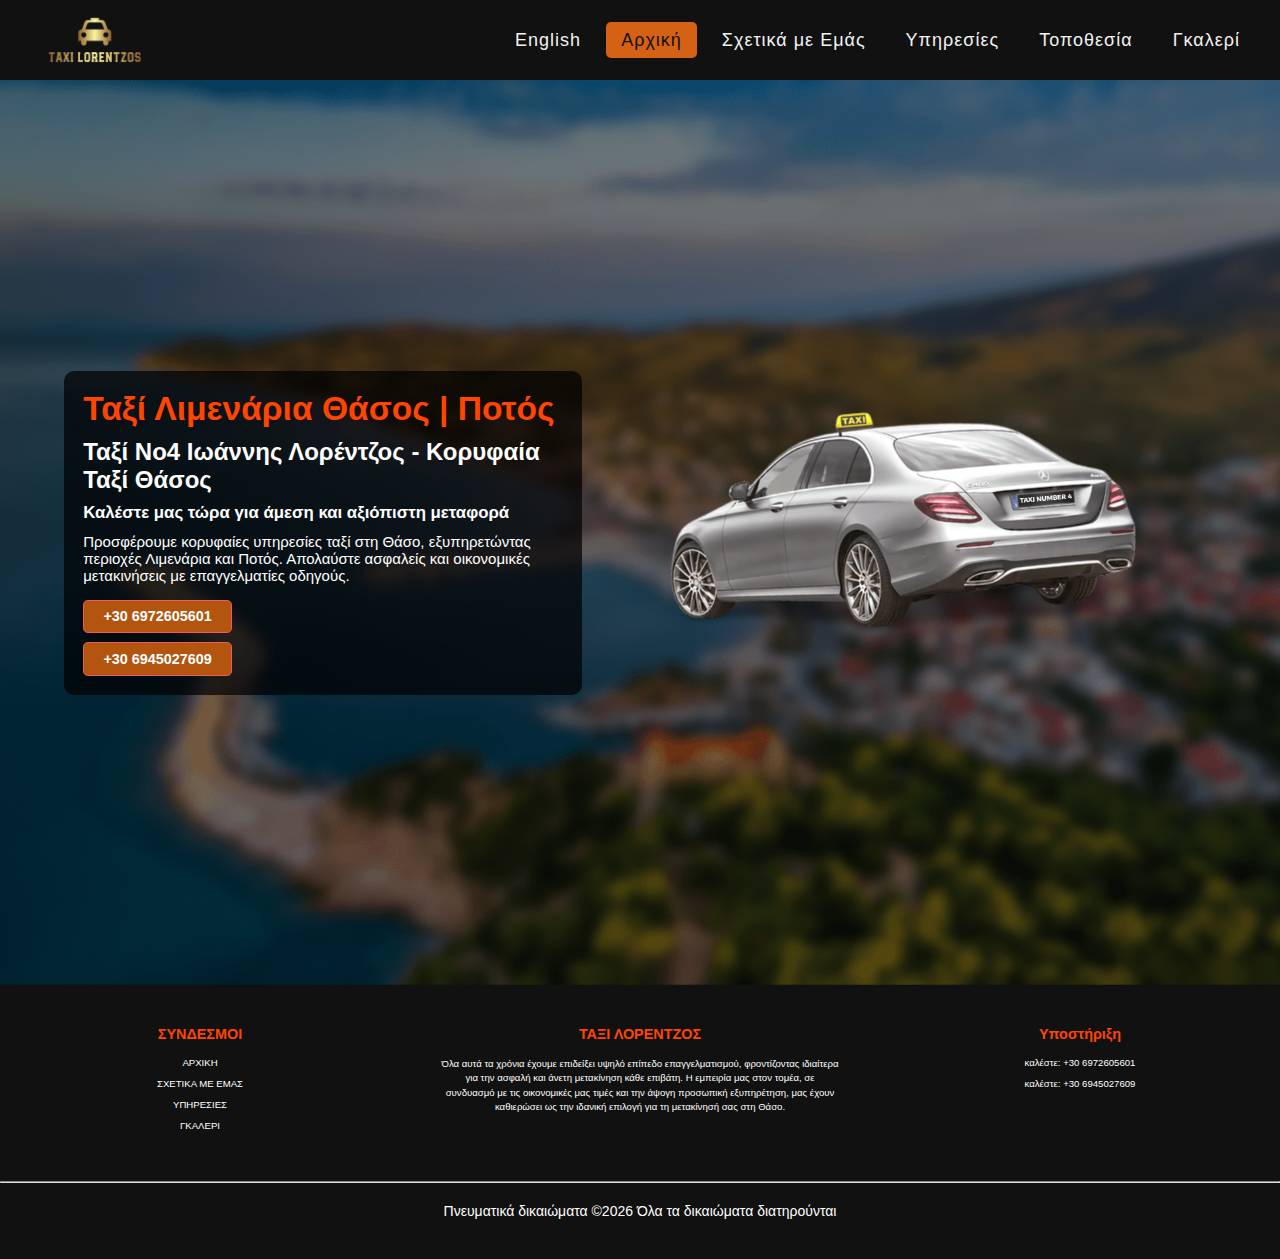
<file: index.html>
<!DOCTYPE html>
<html lang="el">
<head prefix="og: https://ogp.me/ns#">
    <meta charset="utf-8">
    <meta name="viewport" content="width=device-width, initial-scale=1">
    <meta name="referrer" content="always">
    <meta name="document-state" content="Dynamic">
    <link rel="stylesheet" href="css/styles.css">
    <meta http-equiv="X-UA-Compatible" content="IE=edge">
    <meta http-equiv="x-dns-prefetch-control" content="on">
    <link rel="manifest" href="manifest.json">
    <title>Κορυφαίες Υπηρεσίες Ταξί στη Θάσο - Λιμενάρια & Ποτός | Αξιόπιστα Ταξί Θάσος</title>
    <meta name="description" content="Απολαύστε τις καλύτερες υπηρεσίες ταξί στη Θάσο, συμπεριλαμβανομένων των Λιμεναρίων και του Ποτού. Τα αξιόπιστα ταξί μας στη Θάσο προσφέρουν άνετες, ασφαλείς και οικονομικές μεταφορές. Κάντε κράτηση τώρα για μεταφορές από το αεροδρόμιο, παραλαβές από το λιμάνι και περιηγήσεις.">
    <meta name="keywords" content="Taxi Thassos, Thassos Taxi, ταξι θασος, Ταξι Θασος, θασος ταξι, Θασος Ταξι, Taxi Limenaria, Taxi Potos, Thassos Taxi Services, Thassos Taxi, Thassos Taxi Services, Taxi in Thassos, Thassos Cab, Thassos Transportation, Limenaria Taxi, Taxi Limenaria, Limenaria Cab, Limenaria Transportation, Potos Taxi, Taxi Potos, Potos Cab, Potos Transportation, Thassos Island Taxi, Thassos Island Cab, Taxi Services in Thassos, Taxi from Limenaria to Potos, Taxi from Potos to Limenaria, Thassos Airport Taxi, Thassos Port Taxi, Thassos Sightseeing Taxi, Thassos Private Taxi, Thassos Taxi Booking, Thassos Taxi Number, Ταξί Θάσος, Θάσος Ταξί, Υπηρεσίες Ταξί Θάσος, Ταξί στη Θάσο, Ταξί Λιμενάρια, Λιμενάρια Ταξί, Ταξί Ποτός, Ποτός Ταξί, Λιμενάρια Υπηρεσίες Ταξί, Ποτός Υπηρεσίες Ταξί, Ταξί Θάσος Νησί, Θάσος Νησί Ταξί, Κράτηση Ταξί Θάσος, Ταξί από Λιμενάρια σε Ποτός, Ταξί από Ποτός σε Λιμενάρια, Ταξί Αεροδρόμιο Θάσος, Ταξί Λιμάνι Θάσος, Περιηγήσεις Ταξί Θάσος, Ιδιωτικό Ταξί Θάσος, Αριθμός Ταξί Θάσος">
    <meta name="author" content="Lorentzos">
    <meta property="og:title" content="Κορυφαίες Υπηρεσίες Ταξί στη Θάσο - Λιμενάρια & Ποτός | Αξιόπιστα Ταξί Θάσος">
    <meta property="og:description" content="Απολαύστε τις καλύτερες υπηρεσίες ταξί στη Θάσο, συμπεριλαμβανομένων των Λιμεναρίων και του Ποτού. Τα αξιόπιστα ταξί μας στη Θάσο προσφέρουν άνετες, ασφαλείς και οικονομικές μεταφορές. Κάντε κράτηση τώρα για μεταφορές από το αεροδρόμιο, παραλαβές από το λιμάνι και περιηγήσεις.">
    <meta property="og:image" content="https://taxithassoslimenariapotos.com/img/logo.png">
    <meta property="og:url" content="https://taxithassoslimenariapotos.com/">
    <meta property="og:type" content="website">
    <link rel="icon" href="img/logo.png" type="image/png">
    <link rel="shortcut icon" href="img/logo.png" type="image/png">
    <link rel="preload" href="img/carimage.png" as="image">
    <link rel="preload" href="https://taxithassoslimenariapotos.com/img/logo.png" as="image">
    <script type="application/ld+json">
        {
            "@context": "https://schema.org",
            "@type": "LocalBusiness",
            "name": "Taxi Thassos",
            "image": "https://taxithassoslimenariapotos.com/img/logo.png",
            "url": "https://taxithassoslimenariapotos.com/",
            "telephone": "+30 6972605601",
            "address": {
                "@type": "PostalAddress",
                "streetAddress": "Limenaria",
                "addressLocality": "Thassos",
                "addressRegion": "East Macedonia and Thrace",
                "postalCode": "64002",
                "addressCountry": "GR"
            },
            "geo": {
                "@type": "GeoCoordinates",
                "latitude": "40.7769",
                "longitude": "24.7095"
            },
            "sameAs": [
                "https://www.facebook.com/taxino4thassos/"
            ]
        }
    </script>
</head>
<body>
    <header>
        <div class="header-container">
            <picture class="logo">
            <img src="img/logo.png" alt="logo" draggable="false" loading="lazy">
            </picture>
          </a>
          <input type="checkbox" id="click">
          <label for="click" class="menu-btn">
            <span></span>
          </label>
          <nav class="main-nav">
            <ul>
              <li class="nav-item"><a class="nav-link" href="en-us/index.html">English</a></li>
              <li class="nav-item"><a class="nav-link active" href="index.html">Αρχική</a></li>
              <li class="nav-item"><a class="nav-link" href="about-us.html">Σχετικά με Εμάς</a></li>
              <li class="nav-item"><a class="nav-link" href="services.html">Υπηρεσίες</a></li>
              <li class="nav-item"><a class="nav-link" href="location.html">Τοποθεσία</a></li>
              <li class="nav-item"><a class="nav-link" href="gallery.html">Γκαλερί</a></li>
            </ul>
          </nav>
        </div>
      </header>

      <section class="home" id="home">
        <div class="slide-container active">
            <div class="slide">
                <div class="slide-content">
                    <h1>Ταξί Λιμενάρια Θάσος | Ποτός</h1>
                    <h2>Ταξί Νο4 Ιωάννης Λορέντζος - Κορυφαία Ταξί Θάσος</h2>
                    <h3>Καλέστε μας τώρα για άμεση και αξιόπιστη μεταφορά</h3>
                    <p style="font-size: 15px;">Προσφέρουμε κορυφαίες υπηρεσίες ταξί στη Θάσο, εξυπηρετώντας περιοχές Λιμενάρια και Ποτός. Απολαύστε ασφαλείς και οικονομικές μετακινήσεις με επαγγελματίες οδηγούς.</p><br>
                    <a href="tel:+306972605601" class="btn-call" aria-label="Call us on +30 6972605601">+30 6972605601</a><br>
                    <a href="tel:+306945027609" class="btn-call" aria-label="Call us on +30 6945027609">+30 6945027609</a>
                </div>
                <picture class="slide-image">
                    <img src="img/carimage.png" class="car-image" alt="car image" draggable="false" loading="lazy">
                </picture>
                </div>
            </div>
        </div>
    </section>

    <footer class="footer">
      <div class="container">
          <div class="footer-content">
              <div class="footer-column">
                  <div class="widget">
                      <h4>ΣΥΝΔΕΣΜΟΙ</h4>
                      <ul>
                          <li><a href="index.html">ΑΡΧΙΚΗ</a></li>
                          <li><a href="about-us.html">ΣΧΕΤΙΚΑ ΜΕ ΕΜΑΣ</a></li>
                          <li><a href="services.html">ΥΠΗΡΕΣΙΕΣ</a></li>
                          <li><a href="gallery.html">ΓΚΑΛΕΡΙ</a></li>
                      </ul>
                  </div>
              </div>
              <div class="footer-column">
                  <div class="about">
                      <h3>ΤΑΞΙ ΛΟΡΕΝΤΖΟΣ</h3>
                      <p>Όλα αυτά τα χρόνια έχουμε επιδείξει υψηλό επίπεδο επαγγελματισμού, φροντίζοντας ιδιαίτερα για την ασφαλή και άνετη μετακίνηση κάθε επιβάτη. Η εμπειρία μας στον τομέα, σε συνδυασμό με τις οικονομικές μας τιμές και την άψογη προσωπική εξυπηρέτηση, μας έχουν καθιερώσει ως την ιδανική επιλογή για τη μετακίνησή σας στη Θάσο.</p>
                  </div>
              </div>
              <div class="footer-column">
                  <div class="widget">
                      <h4>Υποστήριξη</h4>
                      <ul>
                          <li><a href="tel:+30 6972605601">καλέστε: +30 6972605601</a></li>
                          <li><a href="tel:+30 6945027609">καλέστε: +30 6945027609</a></li>
                      </ul>
                  </div>
              </div>
          </div>
          <div class="footer-bottom text-center">
              <hr />
              <p>Πνευματικά δικαιώματα &copy;<script>document.write(new Date().getFullYear());</script> Όλα τα δικαιώματα διατηρούνται</p>
          </div>
      </div>
  </footer>
</body>
</html>
</file>
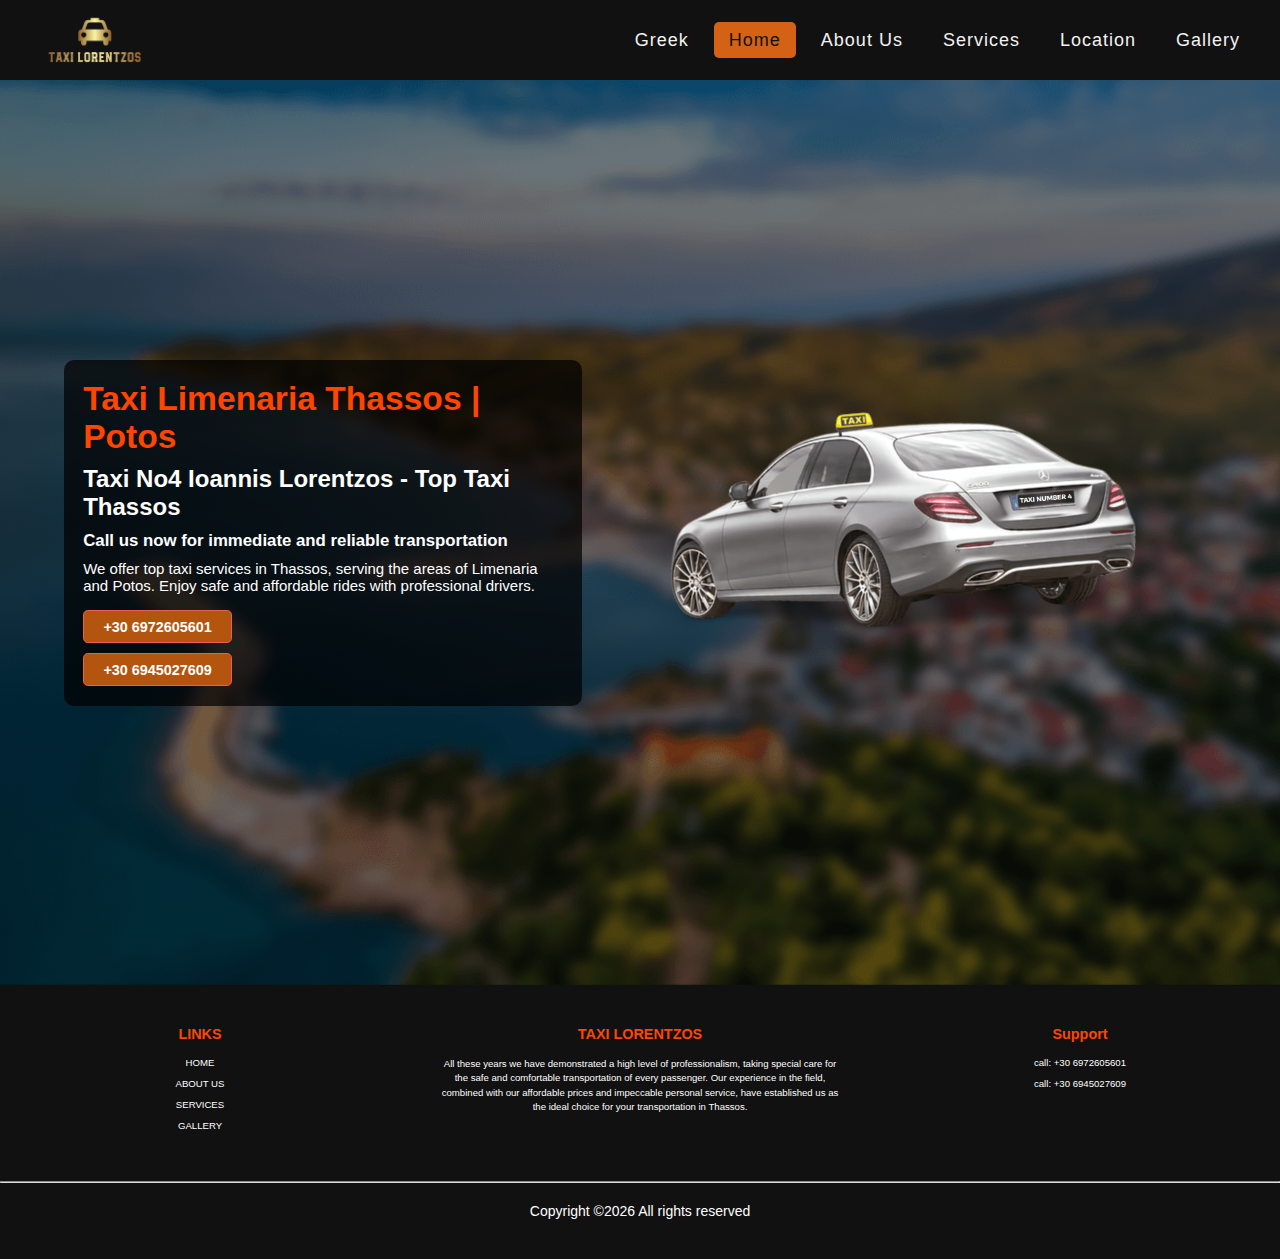
<file: en-us/index.html>
<!DOCTYPE html>
<html lang="en">
<head prefix="og: https://ogp.me/ns#">
    <meta charset="utf-8">
    <meta name="viewport" content="width=device-width, initial-scale=1">
    <meta name="referrer" content="always">
    <meta name="document-state" content="Dynamic">
    <link rel="stylesheet" href="../css/styles.css">
    <meta http-equiv="X-UA-Compatible" content="IE=edge">
    <meta http-equiv="x-dns-prefetch-control" content="on">
    <link rel="manifest" href="manifest.json">
    <title>Top Taxi Services in Thassos - Limenaria & Potos | Reliable Thassos Taxi</title>
    <meta name="description" content="Experience the best taxi services in Thassos, including Limenaria and Potos. Our reliable Thassos taxis offer convenient, safe, and affordable transportation. Book now for airport transfers, port pickups, and sightseeing tours.">
    <meta name="keywords" content="Taxi Thassos, Thassos Taxi, ταξι θασος, Ταξι Θασος, θασος ταξι, Θασος Ταξι, Taxi Limenaria, Taxi Potos, Thassos Taxi Services, Thassos Taxi, Thassos Taxi Services, Taxi in Thassos, Thassos Cab, Thassos Transportation, Limenaria Taxi, Taxi Limenaria, Limenaria Cab, Limenaria Transportation, Potos Taxi, Taxi Potos, Potos Cab, Potos Transportation, Thassos Island Taxi, Thassos Island Cab, Taxi Services in Thassos, Taxi from Limenaria to Potos, Taxi from Potos to Limenaria, Thassos Airport Taxi, Thassos Port Taxi, Thassos Sightseeing Taxi, Thassos Private Taxi, Thassos Taxi Booking, Thassos Taxi Number, Ταξί Θάσος, Θάσος Ταξί, Υπηρεσίες Ταξί Θάσος, Ταξί στη Θάσο, Ταξί Λιμενάρια, Λιμενάρια Ταξί, Ταξί Ποτός, Ποτός Ταξί, Λιμενάρια Υπηρεσίες Ταξί, Ποτός Υπηρεσίες Ταξί, Ταξί Θάσος Νησί, Θάσος Νησί Ταξί, Κράτηση Ταξί Θάσος, Ταξί από Λιμενάρια σε Ποτός, Ταξί από Ποτός σε Λιμενάρια, Ταξί Αεροδρόμιο Θάσος, Ταξί Λιμάνι Θάσος, Περιηγήσεις Ταξί Θάσος, Ιδιωτικό Ταξί Θάσος, Αριθμός Ταξί Θάσος">
    <meta name="author" content="Lorentzos">
    <meta property="og:title" content="Top Taxi Services in Thassos - Limenaria & Potos | Reliable Thassos Taxi">
    <meta property="og:description" content="Experience the best taxi services in Thassos, including Limenaria and Potos. Our reliable Thassos taxis offer convenient, safe, and affordable transportation. Book now for airport transfers, port pickups, and sightseeing tours.">
    <meta property="og:image" content="https://taxithassoslimenariapotos.com/img/logo.png">
    <meta property="og:url" content="https://taxithassoslimenariapotos.com/en-us/index.html">
    <meta property="og:type" content="website">
    <link rel="icon" href="../img/logo.png" type="image/png">
    <link rel="shortcut icon" href="../img/logo.png" type="image/png">
    <link rel="preload" href="../img/carimage.png" as="image">
    <link rel="preload" href="https://taxithassoslimenariapotos.com/img/logo.png" as="image">
    <script type="application/ld+json">
        {
            "@context": "https://schema.org",
            "@type": "LocalBusiness",
            "name": "Taxi Thassos",
            "image": "https://taxithassoslimenariapotos.com/img/logo.png",
            "url": "https://taxithassoslimenariapotos.com/en-us/index.html",
            "telephone": "+30 6972605601",
            "address": {
                "@type": "PostalAddress",
                "streetAddress": "Limenaria",
                "addressLocality": "Thassos",
                "addressRegion": "East Macedonia and Thrace",
                "postalCode": "64002",
                "addressCountry": "GR"
            },
            "geo": {
                "@type": "GeoCoordinates",
                "latitude": "40.7769",
                "longitude": "24.7095"
            },
            "sameAs": [
                "https://www.facebook.com/taxino4thassos/"
            ]
        }
    </script>
</head>
<body>
    <header>
        <div class="header-container">
          <picture class="logo">
            <img src="../img/logo.png" alt="logo" draggable="false" loading="lazy">
          </picture>
          <input type="checkbox" id="click">
          <label for="click" class="menu-btn">
            <span></span>
          </label>
          <nav class="main-nav">
            <ul>
              <li class="nav-item"><a class="nav-link" href="../index.html">Greek</a></li>
              <li class="nav-item"><a class="nav-link active" href="index.html">Home</a></li>
              <li class="nav-item"><a class="nav-link" href="about-us.html">About Us</a></li>
              <li class="nav-item"><a class="nav-link" href="services.html">Services</a></li>
              <li class="nav-item"><a class="nav-link" href="location.html">Location</a></li>
              <li class="nav-item"><a class="nav-link" href="gallery.html">Gallery</a></li>
            </ul>
          </nav>
        </div>
      </header>

    <section class="home" id="home">
        <div class="slide-container active">
            <div class="slide">
                <div class="slide-content">
                    <h1>Taxi Limenaria Thassos | Potos</h1>
                    <h2>Taxi No4 Ioannis Lorentzos - Top Taxi Thassos</h2>
                    <h3>Call us now for immediate and reliable transportation</h3>
                    <p style="font-size: 15px;">We offer top taxi services in Thassos, serving the areas of Limenaria and Potos. Enjoy safe and affordable rides with professional drivers.</p><br>
                    <a href="tel:+306972605601" class="btn-call" aria-label="Call us on +30 6972605601">+30 6972605601</a><br>
                    <a href="tel:+306945027609" class="btn-call" aria-label="Call us on +30 6945027609">+30 6945027609</a>
                </div>
                <picture class="slide-image">
                    <img src="../img/carimage.png" class="car-image" alt="car image" draggable="false" loading="lazy">
                </picture>
            </div>
        </div>
    </section>
    
    <footer class="footer">
      <div class="container">
          <div class="footer-content">
              <div class="footer-column">
                  <div class="widget">
                      <h4>LINKS</h4>
                      <ul>
                          <li><a href="index.html">HOME</a></li>
                          <li><a href="about-us.html">ABOUT US</a></li>
                          <li><a href="services.html">SERVICES</a></li>
                          <li><a href="gallery.html">GALLERY</a></li>
                      </ul>
                  </div>
              </div>
              <div class="footer-column">
                  <div class="about">
                      <h3>TAXI LORENTZOS</h3>
                      <p>All these years we have demonstrated a high level of professionalism, taking special care for the safe and comfortable transportation of every passenger. Our experience in the field, combined with our affordable prices and impeccable personal service, have established us as the ideal choice for your transportation in Thassos.</p>
                  </div>
              </div>
              <div class="footer-column">
                  <div class="widget">
                      <h4>Support</h4>
                      <ul>
                          <li><a href="tel:+30 6972605601">call: +30 6972605601</a></li>
                          <li><a href="tel:+30 6945027609">call: +30 6945027609</a></li>
                      </ul>
                  </div>
              </div>
          </div>
          <div class="footer-bottom text-center">
              <hr />
              <p>Copyright &copy;<script>document.write(new Date().getFullYear());</script> All rights reserved</p>
          </div>
      </div>
    </footer>
    
</body>
</html>
</file>
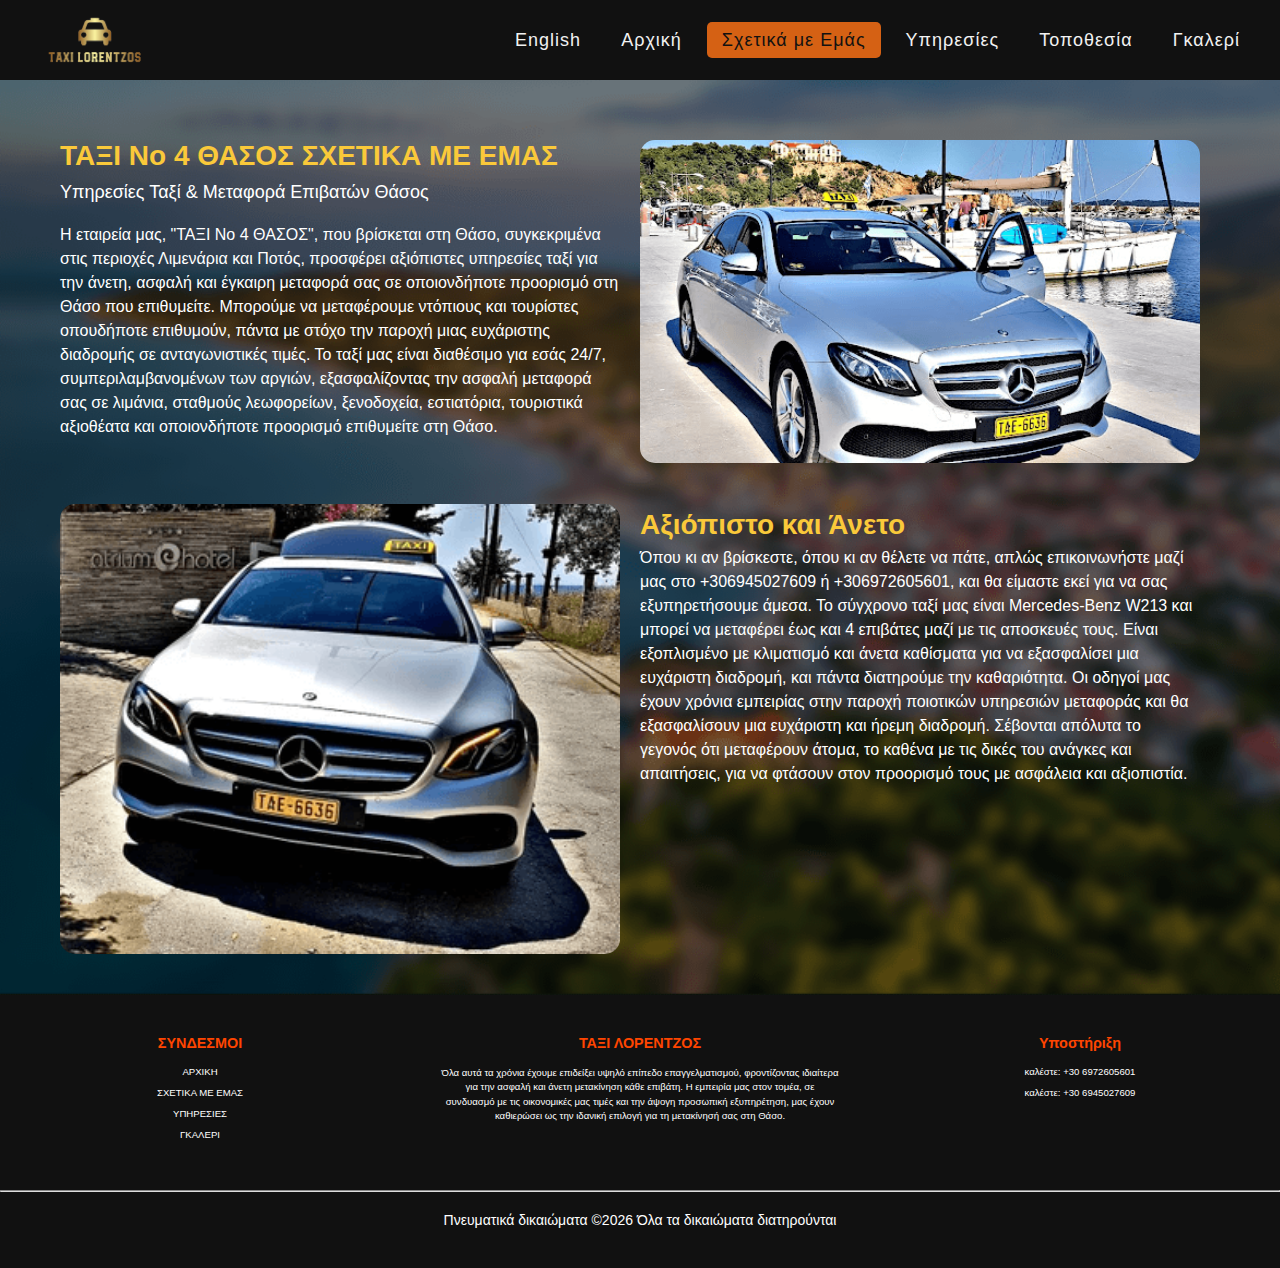
<file: about-us.html>
<!DOCTYPE html>
    <html lang="el">
    <head prefix="og: https://ogp.me/ns#">
        <meta charset="utf-8">
        <meta name="viewport" content="width=device-width, initial-scale=1">
        <meta name="referrer" content="always">
        <meta name="document-state" content="Dynamic">
        <link rel="stylesheet" href="css/styles.css">
        <meta http-equiv="X-UA-Compatible" content="IE=edge">
        <meta http-equiv="x-dns-prefetch-control" content="on">
        <link rel="manifest" href="manifest.json">
        <title>Σχετικά με Εμάς - Κορυφαίες Υπηρεσίες Ταξί στη Θάσο - Λιμενάρια & Ποτός | Αξιόπιστα Ταξί Θάσος</title>
        <meta name="description" content="Απολαύστε τις καλύτερες υπηρεσίες ταξί στη Θάσο, συμπεριλαμβανομένων των Λιμεναρίων και του Ποτού. Τα αξιόπιστα ταξί μας στη Θάσο προσφέρουν άνετες, ασφαλείς και οικονομικές μεταφορές. Κάντε κράτηση τώρα για μεταφορές από το αεροδρόμιο, παραλαβές από το λιμάνι και περιηγήσεις.">
        <meta name="keywords" content="Taxi Thassos, Thassos Taxi, ταξι θασος, Ταξι Θασος, θασος ταξι, Θασος Ταξι, Taxi Limenaria, Taxi Potos, Thassos Taxi Services, Thassos Taxi, Thassos Taxi Services, Taxi in Thassos, Thassos Cab, Thassos Transportation, Limenaria Taxi, Taxi Limenaria, Limenaria Cab, Limenaria Transportation, Potos Taxi, Taxi Potos, Potos Cab, Potos Transportation, Thassos Island Taxi, Thassos Island Cab, Taxi Services in Thassos, Taxi from Limenaria to Potos, Taxi from Potos to Limenaria, Thassos Airport Taxi, Thassos Port Taxi, Thassos Sightseeing Taxi, Thassos Private Taxi, Thassos Taxi Booking, Thassos Taxi Number, Ταξί Θάσος, Θάσος Ταξί, Υπηρεσίες Ταξί Θάσος, Ταξί στη Θάσο, Ταξί Λιμενάρια, Λιμενάρια Ταξί, Ταξί Ποτός, Ποτός Ταξί, Λιμενάρια Υπηρεσίες Ταξί, Ποτός Υπηρεσίες Ταξί, Ταξί Θάσος Νησί, Θάσος Νησί Ταξί, Κράτηση Ταξί Θάσος, Ταξί από Λιμενάρια σε Ποτός, Ταξί από Ποτός σε Λιμενάρια, Ταξί Αεροδρόμιο Θάσος, Ταξί Λιμάνι Θάσος, Περιηγήσεις Ταξί Θάσος, Ιδιωτικό Ταξί Θάσος, Αριθμός Ταξί Θάσος">
        <meta name="author" content="Lorentzos">
        <meta property="og:title" content="Σχετικά με Εμάς - Κορυφαίες Υπηρεσίες Ταξί στη Θάσο - Λιμενάρια & Ποτός | Αξιόπιστα Ταξί Θάσος">
        <meta property="og:description" content="Απολαύστε τις καλύτερες υπηρεσίες ταξί στη Θάσο, συμπεριλαμβανομένων των Λιμεναρίων και του Ποτού. Τα αξιόπιστα ταξί μας στη Θάσο προσφέρουν άνετες, ασφαλείς και οικονομικές μεταφορές. Κάντε κράτηση τώρα για μεταφορές από το αεροδρόμιο, παραλαβές από το λιμάνι και περιηγήσεις.">
        <meta property="og:image" content="https://taxithassoslimenariapotos.com/img/logo.png">
        <meta property="og:url" content="https://taxithassoslimenariapotos.com/">
        <meta property="og:type" content="website">
        <link rel="icon" href="img/logo.png" type="image/png">
        <link rel="shortcut icon" href="img/logo.png" type="image/png">
        <link rel="preload" href="img/image1.png" as="image">
        <link rel="preload" href="img/image2.png" as="image">
        <link rel="preload" href="https://taxithassoslimenariapotos.com/img/logo.png" as="image">
        <script type="application/ld+json">
            {
                "@context": "https://schema.org",
                "@type": "LocalBusiness",
                "name": "Taxi Thassos",
                "image": "https://taxithassoslimenariapotos.com/img/logo.png",
                "url": "https://taxithassoslimenariapotos.com/",
                "telephone": "+30 6972605601",
                "address": {
                    "@type": "PostalAddress",
                    "streetAddress": "Limenaria",
                    "addressLocality": "Thassos",
                    "addressRegion": "East Macedonia and Thrace",
                    "postalCode": "64002",
                    "addressCountry": "GR"
                },
                "geo": {
                    "@type": "GeoCoordinates",
                    "latitude": "40.7769",
                    "longitude": "24.7095"
                },
                "sameAs": [
                    "https://www.facebook.com/taxino4thassos/"
                ]
            }
        </script>
    </head>
<body>
    <header>
        <div class="header-container">
          <picture class="logo">
            <img src="img/logo.png" alt="logo" draggable="false" loading="lazy">
          </picture>
          <input type="checkbox" id="click">
          <label for="click" class="menu-btn">
            <span></span>
          </label>
          <nav class="main-nav">
            <ul>
              <li class="nav-item"><a class="nav-link" href="en-us/about-us.html">English</a></li>
              <li class="nav-item"><a class="nav-link" href="index.html">Αρχική</a></li>
              <li class="nav-item"><a class="nav-link active" href="about-us.html">Σχετικά με Εμάς</a></li>
              <li class="nav-item"><a class="nav-link" href="services.html">Υπηρεσίες</a></li>
              <li class="nav-item"><a class="nav-link" href="location.html">Τοποθεσία</a></li>
              <li class="nav-item"><a class="nav-link" href="gallery.html">Γκαλερί</a></li>
            </ul>
          </nav>
        </div>
      </header>
    
<div class="about-us">
    <main class="about-container">
        <article class="about-content">
            <div class="about-row">
                <div class="about-text-column">
                    <h1 class="about-logo">ΤΑΞΙ Νο 4 ΘΑΣΟΣ ΣΧΕΤΙΚΑ ΜΕ ΕΜΑΣ</h1>
                    <p class="about-tagline">Υπηρεσίες Ταξί & Μεταφορά Επιβατών Θάσος</p>
                    <div class="about-text">
                       <p>Η εταιρεία μας, "ΤΑΞΙ Νο 4 ΘΑΣΟΣ", που βρίσκεται στη Θάσο, συγκεκριμένα στις περιοχές Λιμενάρια και Ποτός, προσφέρει αξιόπιστες υπηρεσίες ταξί για την άνετη, ασφαλή και έγκαιρη μεταφορά σας σε οποιονδήποτε προορισμό στη Θάσο που επιθυμείτε.
                        Μπορούμε να μεταφέρουμε ντόπιους και τουρίστες οπουδήποτε επιθυμούν, πάντα με στόχο την παροχή μιας ευχάριστης διαδρομής σε ανταγωνιστικές τιμές.
                        Το ταξί μας είναι διαθέσιμο για εσάς 24/7, συμπεριλαμβανομένων των αργιών, εξασφαλίζοντας την ασφαλή μεταφορά σας σε λιμάνια, σταθμούς λεωφορείων, ξενοδοχεία, εστιατόρια, τουριστικά αξιοθέατα και οποιονδήποτε προορισμό επιθυμείτε στη Θάσο.
                        </p>
                    </div>
                </div>
                <picture class="about-image-column">
                    <img src="img/image1.png" alt="image 1" class="responsive-image" draggable="false" loading="lazy">
                </picture>
            </div>
            <div class="about-row">
                <picture class="about-image-column">
                    <img src="img/image2.png" alt="image 2" class="responsive-image" draggable="false" loading="lazy">
                </picture>
                <div class="about-text-column">
                    <div class="about-text">
                        <h2 class="about-logo">Αξιόπιστο και Άνετο</h2>
                        <p>Όπου κι αν βρίσκεστε, όπου κι αν θέλετε να πάτε, απλώς επικοινωνήστε μαζί μας στο +306945027609 ή +306972605601, και θα είμαστε εκεί για να σας εξυπηρετήσουμε άμεσα.
                        Το σύγχρονο ταξί μας είναι Mercedes-Benz W213 και μπορεί να μεταφέρει έως και 4 επιβάτες μαζί με τις αποσκευές τους. Είναι εξοπλισμένο με κλιματισμό και άνετα καθίσματα για να εξασφαλίσει μια ευχάριστη διαδρομή, και πάντα διατηρούμε την καθαριότητα.
                        Οι οδηγοί μας έχουν χρόνια εμπειρίας στην παροχή ποιοτικών υπηρεσιών μεταφοράς και θα εξασφαλίσουν μια ευχάριστη και ήρεμη διαδρομή. Σέβονται απόλυτα το γεγονός ότι μεταφέρουν άτομα, το καθένα με τις δικές του ανάγκες και απαιτήσεις, για να φτάσουν στον προορισμό τους με ασφάλεια και αξιοπιστία.
                        </p>
                    </div>
                </div>
            </div>
        </article>
    </main>
</div>

    <footer class="footer">
        <div class="container">
            <div class="footer-content">
                <div class="footer-column">
                    <div class="widget">
                        <h4>ΣΥΝΔΕΣΜΟΙ</h4>
                        <ul>
                            <li><a href="index.html">ΑΡΧΙΚΗ</a></li>
                            <li><a href="about-us.html">ΣΧΕΤΙΚΑ ΜΕ ΕΜΑΣ</a></li>
                            <li><a href="services.html">ΥΠΗΡΕΣΙΕΣ</a></li>
                            <li><a href="gallery.html">ΓΚΑΛΕΡΙ</a></li>
                        </ul>
                    </div>
                </div>
                <div class="footer-column">
                    <div class="about">
                        <h3>ΤΑΞΙ ΛΟΡΕΝΤΖΟΣ</h3>
                        <p>Όλα αυτά τα χρόνια έχουμε επιδείξει υψηλό επίπεδο επαγγελματισμού, φροντίζοντας ιδιαίτερα για την ασφαλή και άνετη μετακίνηση κάθε επιβάτη. Η εμπειρία μας στον τομέα, σε συνδυασμό με τις οικονομικές μας τιμές και την άψογη προσωπική εξυπηρέτηση, μας έχουν καθιερώσει ως την ιδανική επιλογή για τη μετακίνησή σας στη Θάσο.</p>
                    </div>
                </div>
                <div class="footer-column">
                    <div class="widget">
                        <h4>Υποστήριξη</h4>
                        <ul>
                            <li><a href="tel:+30 6972605601">καλέστε: +30 6972605601</a></li>
                            <li><a href="tel:+30 6945027609">καλέστε: +30 6945027609</a></li>
                        </ul>
                    </div>
                </div>
            </div>
            <div class="footer-bottom text-center">
                <hr />
                <p>Πνευματικά δικαιώματα &copy;<script>document.write(new Date().getFullYear());</script> Όλα τα δικαιώματα διατηρούνται</p>
            </div>
        </div>
    </footer>
</body>
</html>
</file>
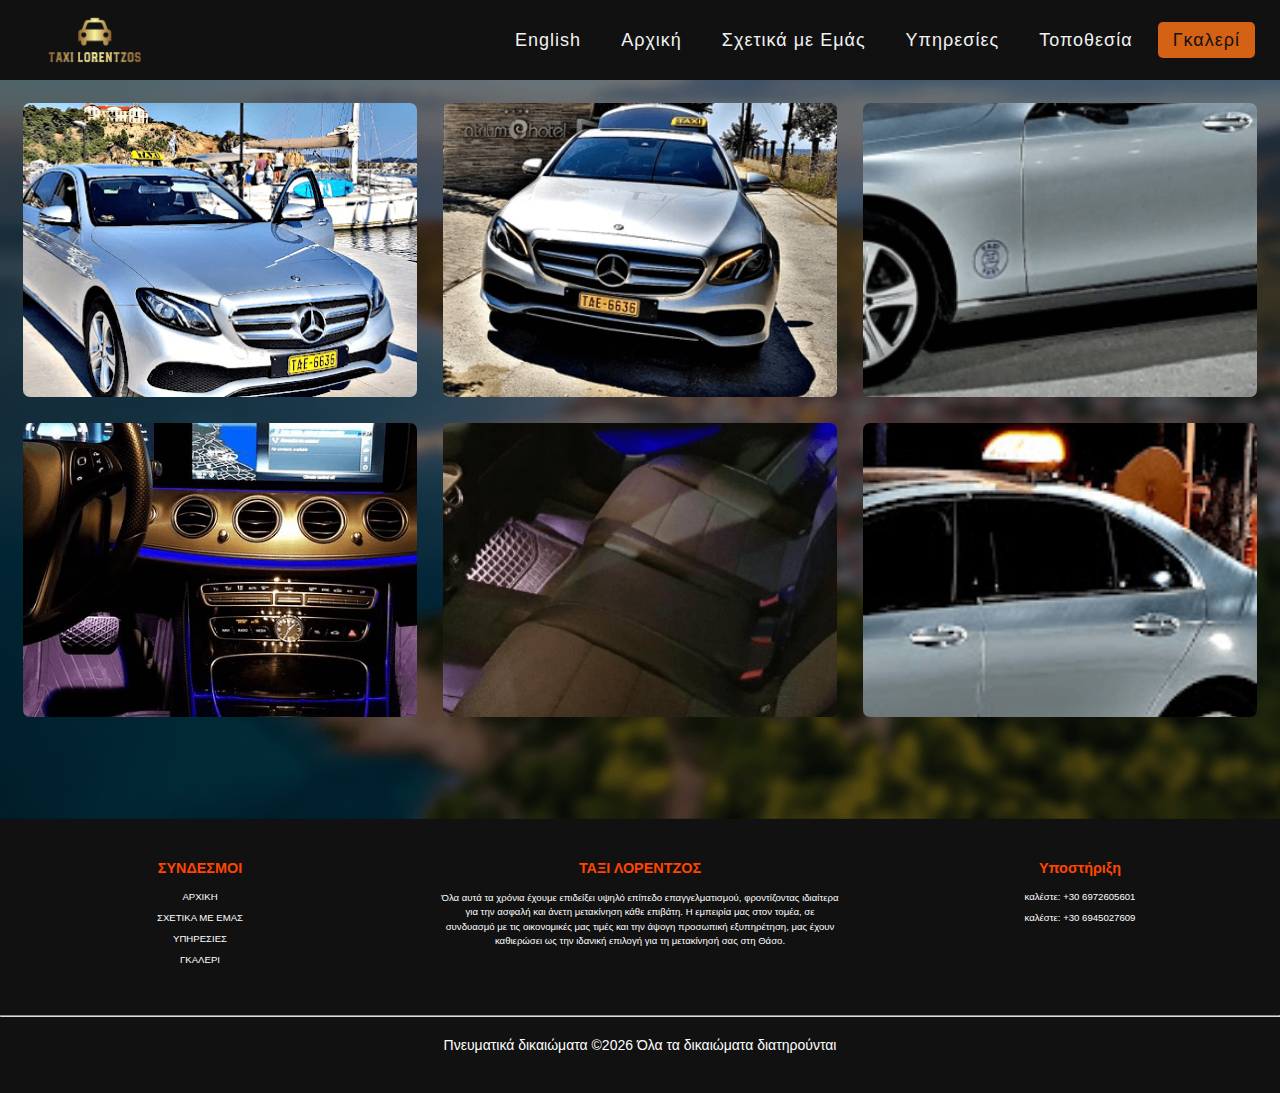
<file: gallery.html>
<!DOCTYPE html>
<html lang="el">
<head prefix="og: https://ogp.me/ns#">
    <meta charset="utf-8">
    <meta name="viewport" content="width=device-width, initial-scale=1">
    <meta name="referrer" content="always">
    <meta name="document-state" content="Dynamic">
    <link rel="stylesheet" href="css/styles.css">
    <meta http-equiv="X-UA-Compatible" content="IE=edge">
    <meta http-equiv="x-dns-prefetch-control" content="on">
    <link rel="manifest" href="manifest.json">
    <title>Γκαλερί - Κορυφαίες Υπηρεσίες Ταξί στη Θάσο - Λιμενάρια & Ποτός | Αξιόπιστα Ταξί Θάσος</title>
    <meta name="description" content="Απολαύστε τις καλύτερες υπηρεσίες ταξί στη Θάσο, συμπεριλαμβανομένων των Λιμεναρίων και του Ποτού. Τα αξιόπιστα ταξί μας στη Θάσο προσφέρουν άνετες, ασφαλείς και οικονομικές μεταφορές. Κάντε κράτηση τώρα για μεταφορές από το αεροδρόμιο, παραλαβές από το λιμάνι και περιηγήσεις.">
    <meta name="keywords" content="Taxi Thassos, Thassos Taxi, ταξι θασος, Ταξι Θασος, θασος ταξι, Θασος Ταξι, Taxi Limenaria, Taxi Potos, Thassos Taxi Services, Thassos Taxi, Thassos Taxi Services, Taxi in Thassos, Thassos Cab, Thassos Transportation, Limenaria Taxi, Taxi Limenaria, Limenaria Cab, Limenaria Transportation, Potos Taxi, Taxi Potos, Potos Cab, Potos Transportation, Thassos Island Taxi, Thassos Island Cab, Taxi Services in Thassos, Taxi from Limenaria to Potos, Taxi from Potos to Limenaria, Thassos Airport Taxi, Thassos Port Taxi, Thassos Sightseeing Taxi, Thassos Private Taxi, Thassos Taxi Booking, Thassos Taxi Number, Ταξί Θάσος, Θάσος Ταξί, Υπηρεσίες Ταξί Θάσος, Ταξί στη Θάσο, Ταξί Λιμενάρια, Λιμενάρια Ταξί, Ταξί Ποτός, Ποτός Ταξί, Λιμενάρια Υπηρεσίες Ταξί, Ποτός Υπηρεσίες Ταξί, Ταξί Θάσος Νησί, Θάσος Νησί Ταξί, Κράτηση Ταξί Θάσος, Ταξί από Λιμενάρια σε Ποτός, Ταξί από Ποτός σε Λιμενάρια, Ταξί Αεροδρόμιο Θάσος, Ταξί Λιμάνι Θάσος, Περιηγήσεις Ταξί Θάσος, Ιδιωτικό Ταξί Θάσος, Αριθμός Ταξί Θάσος">
    <meta name="author" content="Lorentzos">
    <meta property="og:title" content="Γκαλερί - Κορυφαίες Υπηρεσίες Ταξί στη Θάσο - Λιμενάρια & Ποτός | Αξιόπιστα Ταξί Θάσος">
    <meta property="og:description" content="Απολαύστε τις καλύτερες υπηρεσίες ταξί στη Θάσο, συμπεριλαμβανομένων των Λιμεναρίων και του Ποτού. Τα αξιόπιστα ταξί μας στη Θάσο προσφέρουν άνετες, ασφαλείς και οικονομικές μεταφορές. Κάντε κράτηση τώρα για μεταφορές από το αεροδρόμιο, παραλαβές από το λιμάνι και περιηγήσεις.">
    <meta property="og:image" content="https://taxithassoslimenariapotos.com/img/logo.png">
    <meta property="og:url" content="https://taxithassoslimenariapotos.com/">
    <meta property="og:type" content="website">
    <link rel="icon" href="img/logo.png" type="image/png">
    <link rel="shortcut icon" href="img/logo.png" type="image/png">
    <link rel="preload" href="img/image1.png" as="image">
    <link rel="preload" href="img/image2.png" as="image">
    <link rel="preload" href="img/image3.png" as="image">
    <link rel="preload" href="img/image4.png" as="image">
    <link rel="preload" href="img/image5.png" as="image">
    <link rel="preload" href="img/image6.png" as="image">
    <link rel="preload" href="img/carimage.png" as="image">
    <link rel="preload" href="https://taxithassoslimenariapotos.com/img/logo.png" as="image">
    <script type="application/ld+json">
        {
            "@context": "https://schema.org",
            "@type": "LocalBusiness",
            "name": "Taxi Thassos",
            "image": "https://taxithassoslimenariapotos.com/img/logo.png",
            "url": "https://taxithassoslimenariapotos.com/",
            "telephone": "+30 6972605601",
            "address": {
                "@type": "PostalAddress",
                "streetAddress": "Limenaria",
                "addressLocality": "Thassos",
                "addressRegion": "East Macedonia and Thrace",
                "postalCode": "64002",
                "addressCountry": "GR"
            },
            "geo": {
                "@type": "GeoCoordinates",
                "latitude": "40.7769",
                "longitude": "24.7095"
            },
            "sameAs": [
                "https://www.facebook.com/taxino4thassos/"
            ]
        }
    </script>
</head>
   <body>
      <header>
         <div class="header-container">
            <picture class="logo">
            <img src="img/logo.png" alt="logo" draggable="false" loading="lazy">
            </picture>
            <input type="checkbox" id="click">
            <label for="click" class="menu-btn">
            <span></span>
            </label>
            <nav class="main-nav">
               <ul>
                  <li class="nav-item"><a class="nav-link" href="en-us/gallery.html">English</a></li>
                  <li class="nav-item"><a class="nav-link" href="index.html">Αρχική</a></li>
                  <li class="nav-item"><a class="nav-link" href="about-us.html">Σχετικά με Εμάς</a></li>
                  <li class="nav-item"><a class="nav-link" href="services.html">Υπηρεσίες</a></li>
                  <li class="nav-item"><a class="nav-link" href="location.html">Τοποθεσία</a></li>
                  <li class="nav-item"><a class="nav-link active" href="gallery.html">Γκαλερί</a></li>
               </ul>
            </nav>
         </div>
      </header>
      <section class="gallery">
         <picture class="gallery-item">
            <img src="img/image1.png" alt="image 1" loading="lazy">
         </picture>
         <picture class="gallery-item">
            <img src="img/image2.png" alt="image 2" loading="lazy">
         </picture>
         <picture class="gallery-item">
            <img src="img/image3.png" alt="image 3" loading="lazy">
         </picture>
         <picture class="gallery-item">
            <img src="img/image4.png" alt="image 3" loading="lazy">
         </picture>
         <picture class="gallery-item">
            <img src="img/image5.png" alt="image 3" loading="lazy">
         </picture>
         <picture class="gallery-item">
            <img src="img/image6.png" alt="image 3" loading="lazy">
         </picture>
      </section>
      <div id="gallery-modal" class="gallery-modal">
         <span class="gallery-modal-close">&times;</span>
         <img class="gallery-modal-content" id="gallery-modal-img">
      </div>
      <footer class="footer">
         <div class="container">
            <div class="footer-content">
               <div class="footer-column">
                  <div class="widget">
                     <h4>ΣΥΝΔΕΣΜΟΙ</h4>
                     <ul>
                        <li><a href="index.html">ΑΡΧΙΚΗ</a></li>
                        <li><a href="about-us.html">ΣΧΕΤΙΚΑ ΜΕ ΕΜΑΣ</a></li>
                        <li><a href="services.html">ΥΠΗΡΕΣΙΕΣ</a></li>
                        <li><a href="gallery.html">ΓΚΑΛΕΡΙ</a></li>
                     </ul>
                  </div>
               </div>
               <div class="footer-column">
                  <div class="about">
                     <h3>ΤΑΞΙ ΛΟΡΕΝΤΖΟΣ</h3>
                     <p>Όλα αυτά τα χρόνια έχουμε επιδείξει υψηλό επίπεδο επαγγελματισμού, φροντίζοντας ιδιαίτερα για την ασφαλή και άνετη μετακίνηση κάθε επιβάτη. Η εμπειρία μας στον τομέα, σε συνδυασμό με τις οικονομικές μας τιμές και την άψογη προσωπική εξυπηρέτηση, μας έχουν καθιερώσει ως την ιδανική επιλογή για τη μετακίνησή σας στη Θάσο.</p>
                  </div>
               </div>
               <div class="footer-column">
                  <div class="widget">
                     <h4>Υποστήριξη</h4>
                     <ul>
                        <li><a href="tel:+30 6972605601">καλέστε: +30 6972605601</a></li>
                        <li><a href="tel:+30 6945027609">καλέστε: +30 6945027609</a></li>
                     </ul>
                  </div>
               </div>
            </div>
            <div class="footer-bottom text-center">
               <hr />
               <p>
                  Πνευματικά δικαιώματα &copy;<script>document.write(new Date().getFullYear());</script> Όλα τα δικαιώματα διατηρούνται
               </p>
            </div>
         </div>
      </footer>
      <script>
         document.addEventListener("DOMContentLoaded", function () {
           const modal = document.getElementById("gallery-modal");
           const modalImg = document.getElementById("gallery-modal-img");
           const closeModal = document.getElementsByClassName("gallery-modal-close")[0];
         
           document.querySelectorAll(".gallery-item img").forEach(img => {
             img.addEventListener("click", function () {
               modal.style.display = "block";
               modalImg.src = this.src;
             });
           });
         
           closeModal.addEventListener("click", function () {
             modal.style.display = "none";
           });
         
           window.addEventListener("click", function (event) {
             if (event.target === modal) {
               modal.style.display = "none";
             }
           });
         });
         
               
      </script>
   </body>
</html>
</file>
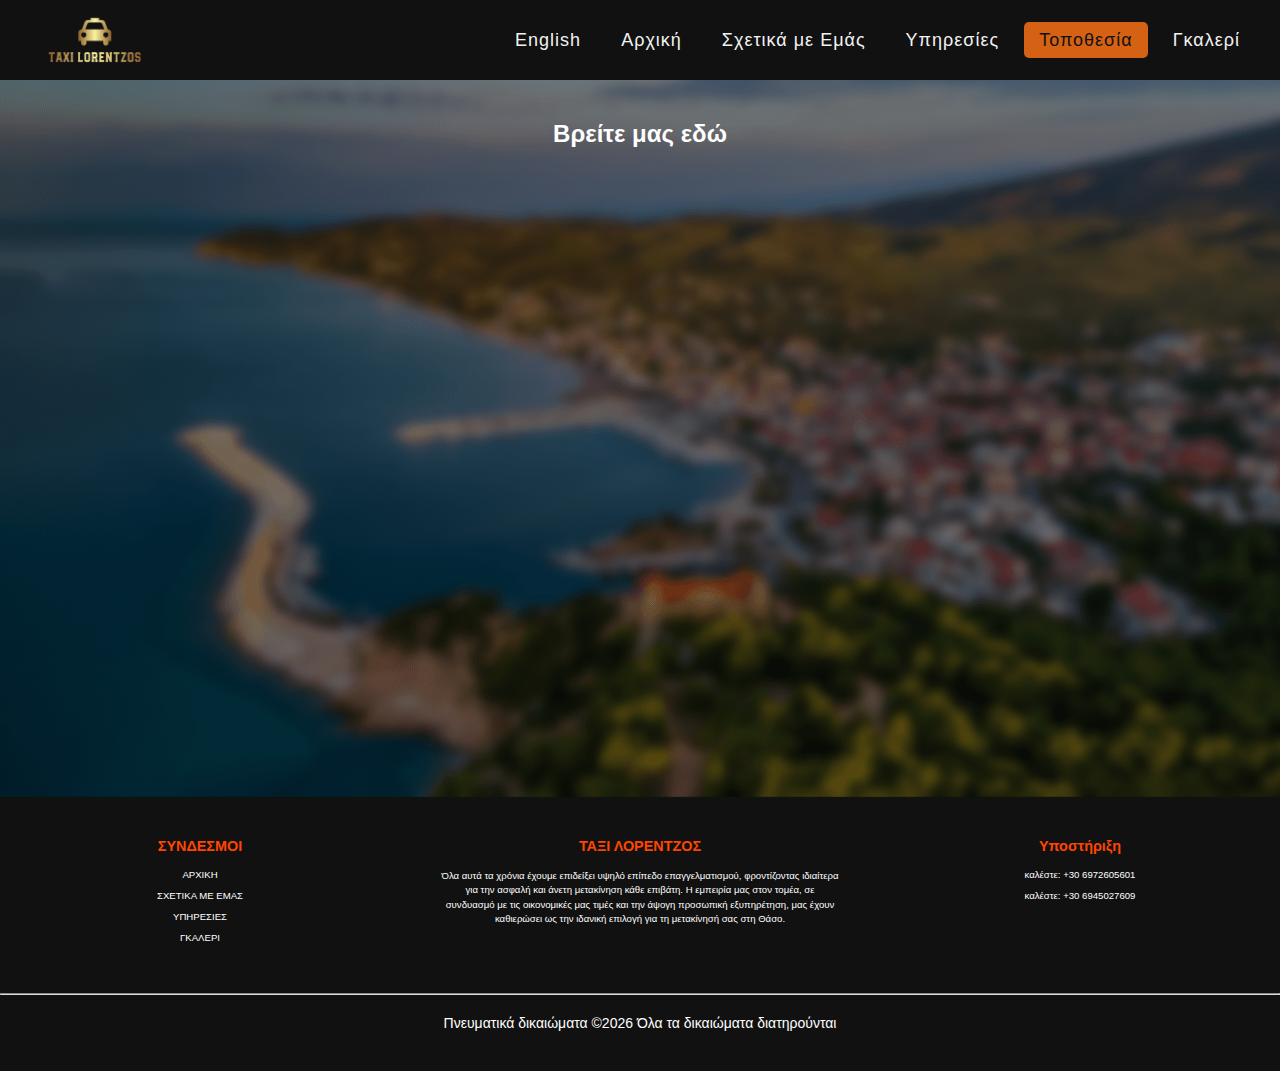
<file: location.html>
<!DOCTYPE html>
<html lang="el">
<head prefix="og: https://ogp.me/ns#">
    <meta charset="utf-8">
    <meta name="viewport" content="width=device-width, initial-scale=1">
    <meta name="referrer" content="always">
    <meta name="document-state" content="Dynamic">
    <link rel="stylesheet" href="css/styles.css">
    <meta http-equiv="X-UA-Compatible" content="IE=edge">
    <meta http-equiv="x-dns-prefetch-control" content="on">
    <link rel="manifest" href="manifest.json">
    <title>Τοποθεσία - Κορυφαίες Υπηρεσίες Ταξί στη Θάσο - Λιμενάρια & Ποτός | Αξιόπιστα Ταξί Θάσος</title>
    <meta name="description" content="Απολαύστε τις καλύτερες υπηρεσίες ταξί στη Θάσο, συμπεριλαμβανομένων των Λιμεναρίων και του Ποτού. Τα αξιόπιστα ταξί μας στη Θάσο προσφέρουν άνετες, ασφαλείς και οικονομικές μεταφορές. Κάντε κράτηση τώρα για μεταφορές από το αεροδρόμιο, παραλαβές από το λιμάνι και περιηγήσεις.">
    <meta name="keywords" content="Taxi Thassos, Thassos Taxi, ταξι θασος, Ταξι Θασος, θασος ταξι, Θασος Ταξι, Taxi Limenaria, Taxi Potos, Thassos Taxi Services, Thassos Taxi, Thassos Taxi Services, Taxi in Thassos, Thassos Cab, Thassos Transportation, Limenaria Taxi, Taxi Limenaria, Limenaria Cab, Limenaria Transportation, Potos Taxi, Taxi Potos, Potos Cab, Potos Transportation, Thassos Island Taxi, Thassos Island Cab, Taxi Services in Thassos, Taxi from Limenaria to Potos, Taxi from Potos to Limenaria, Thassos Airport Taxi, Thassos Port Taxi, Thassos Sightseeing Taxi, Thassos Private Taxi, Thassos Taxi Booking, Thassos Taxi Number, Ταξί Θάσος, Θάσος Ταξί, Υπηρεσίες Ταξί Θάσος, Ταξί στη Θάσο, Ταξί Λιμενάρια, Λιμενάρια Ταξί, Ταξί Ποτός, Ποτός Ταξί, Λιμενάρια Υπηρεσίες Ταξί, Ποτός Υπηρεσίες Ταξί, Ταξί Θάσος Νησί, Θάσος Νησί Ταξί, Κράτηση Ταξί Θάσος, Ταξί από Λιμενάρια σε Ποτός, Ταξί από Ποτός σε Λιμενάρια, Ταξί Αεροδρόμιο Θάσος, Ταξί Λιμάνι Θάσος, Περιηγήσεις Ταξί Θάσος, Ιδιωτικό Ταξί Θάσος, Αριθμός Ταξί Θάσος">
    <meta name="author" content="Lorentzos">
    <meta property="og:title" content="Τοποθεσία - Κορυφαίες Υπηρεσίες Ταξί στη Θάσο - Λιμενάρια & Ποτός | Αξιόπιστα Ταξί Θάσος">
    <meta property="og:description" content="Απολαύστε τις καλύτερες υπηρεσίες ταξί στη Θάσο, συμπεριλαμβανομένων των Λιμεναρίων και του Ποτού. Τα αξιόπιστα ταξί μας στη Θάσο προσφέρουν άνετες, ασφαλείς και οικονομικές μεταφορές. Κάντε κράτηση τώρα για μεταφορές από το αεροδρόμιο, παραλαβές από το λιμάνι και περιηγήσεις.">
    <meta property="og:image" content="https://taxithassoslimenariapotos.com/img/logo.png">
    <meta property="og:url" content="https://taxithassoslimenariapotos.com/">
    <meta property="og:type" content="website">
    <link rel="icon" href="img/logo.png" type="image/png">
    <link rel="shortcut icon" href="img/logo.png" type="image/png">
    <link rel="preload" href="https://taxithassoslimenariapotos.com/img/logo.png" as="image">
    <script type="application/ld+json">
        {
            "@context": "https://schema.org",
            "@type": "LocalBusiness",
            "name": "Taxi Thassos",
            "image": "https://taxithassoslimenariapotos.com/img/logo.png",
            "url": "https://taxithassoslimenariapotos.com/",
            "telephone": "+30 6972605601",
            "address": {
                "@type": "PostalAddress",
                "streetAddress": "Limenaria",
                "addressLocality": "Thassos",
                "addressRegion": "East Macedonia and Thrace",
                "postalCode": "64002",
                "addressCountry": "GR"
            },
            "geo": {
                "@type": "GeoCoordinates",
                "latitude": "40.7769",
                "longitude": "24.7095"
            },
            "sameAs": [
                "https://www.facebook.com/taxino4thassos/"
            ]
        }
    </script>
</head>
      <body>
        <header>
            <div class="header-container">
              <picture class="logo">
                <img src="img/logo.png" alt="logo" draggable="false" loading="lazy">
              </picture>
              <input type="checkbox" id="click">
              <label for="click" class="menu-btn">
                <span></span>
              </label>
              <nav class="main-nav">
                <ul>
                  <li class="nav-item"><a class="nav-link" href="en-us/location.html">English</a></li>
                  <li class="nav-item"><a class="nav-link" href="index.html">Αρχική</a></li>
                  <li class="nav-item"><a class="nav-link" href="about-us.html">Σχετικά με Εμάς</a></li>
                  <li class="nav-item"><a class="nav-link" href="services.html">Υπηρεσίες</a></li>
                  <li class="nav-item"><a class="nav-link active" href="location.html">Τοποθεσία</a></li>
                  <li class="nav-item"><a class="nav-link" href="gallery.html">Γκαλερί</a></li>
                </ul>
              </nav>
            </div>
          </header>
          <div class="location">
         <section style="margin:100px;margin-top:120px">
            <h3 style="color:#ffffff;text-align:center;font-size:24px"><strong>Βρείτε μας εδώ</strong></h3>
            <div class="map-container" style="max-width:100%;display:flex;justify-content:center;align-items:center">
               <iframe src="https://www.google.com/maps/embed/v1/place?q=Taxi+No4+Ioannis+Lorentzos,+Limenaria,+Greece&key=AIzaSyBFw0Qbyq9zTFTd-tUY6dZWTgaQzuU17R8" height="550" width="500%" style="border:0" allowfullscreen></iframe>
            </div>
         </section>
         </div>
         <footer class="footer">
            <div class="container">
                <div class="footer-content">
                    <div class="footer-column">
                        <div class="widget">
                            <h4>ΣΥΝΔΕΣΜΟΙ</h4>
                            <ul>
                                <li><a href="index.html">ΑΡΧΙΚΗ</a></li>
                                <li><a href="about-us.html">ΣΧΕΤΙΚΑ ΜΕ ΕΜΑΣ</a></li>
                                <li><a href="services.html">ΥΠΗΡΕΣΙΕΣ</a></li>
                                <li><a href="gallery.html">ΓΚΑΛΕΡΙ</a></li>
                            </ul>
                        </div>
                    </div>
                    <div class="footer-column">
                        <div class="about">
                            <h3>ΤΑΞΙ ΛΟΡΕΝΤΖΟΣ</h3>
                            <p>Όλα αυτά τα χρόνια έχουμε επιδείξει υψηλό επίπεδο επαγγελματισμού, φροντίζοντας ιδιαίτερα για την ασφαλή και άνετη μετακίνηση κάθε επιβάτη. Η εμπειρία μας στον τομέα, σε συνδυασμό με τις οικονομικές μας τιμές και την άψογη προσωπική εξυπηρέτηση, μας έχουν καθιερώσει ως την ιδανική επιλογή για τη μετακίνησή σας στη Θάσο.</p>
                        </div>
                    </div>
                    <div class="footer-column">
                        <div class="widget">
                            <h4>Υποστήριξη</h4>
                            <ul>
                                <li><a href="tel:+30 6972605601">καλέστε: +30 6972605601</a></li>
                                <li><a href="tel:+30 6945027609">καλέστε: +30 6945027609</a></li>
                            </ul>
                        </div>
                    </div>
                </div>
                <div class="footer-bottom text-center">
                    <hr />
                    <p>Πνευματικά δικαιώματα &copy;<script>document.write(new Date().getFullYear());</script> Όλα τα δικαιώματα διατηρούνται</p>
                </div>
            </div>
        </footer>
      </body>
   </html>
</file>
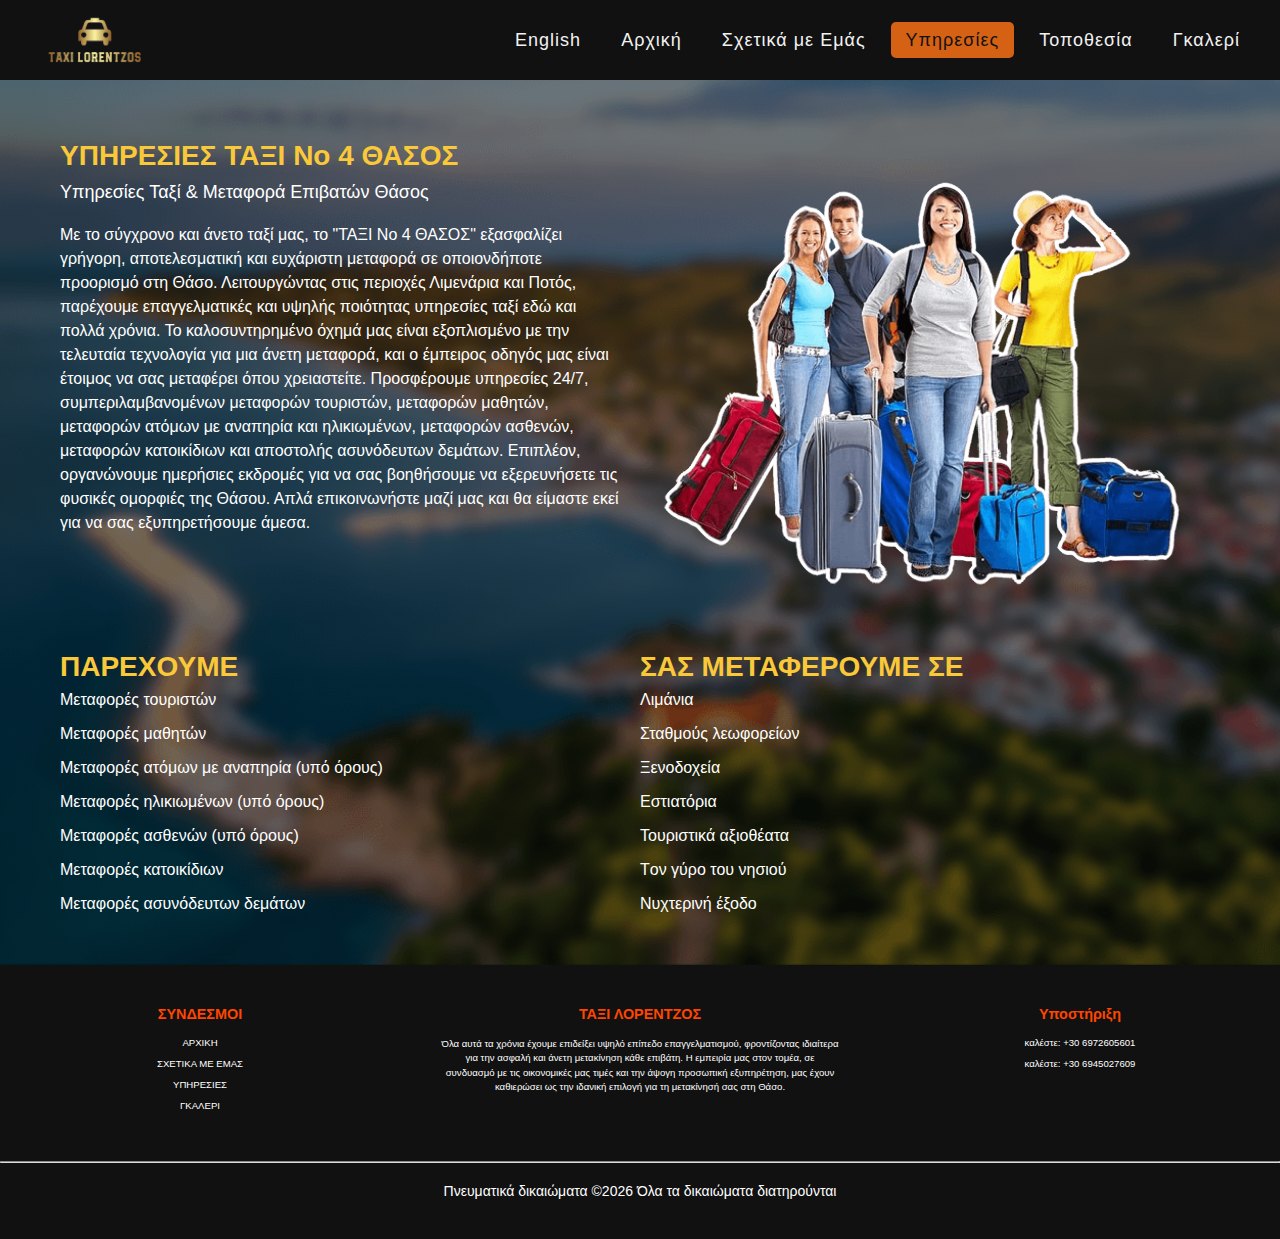
<file: services.html>
<!DOCTYPE html>
<html lang="el">
<head prefix="og: https://ogp.me/ns#">
    <meta charset="utf-8">
    <meta name="viewport" content="width=device-width, initial-scale=1">
    <meta name="referrer" content="always">
    <meta name="document-state" content="Dynamic">
    <link rel="stylesheet" href="css/styles.css">
    <meta http-equiv="X-UA-Compatible" content="IE=edge">
    <meta http-equiv="x-dns-prefetch-control" content="on">
    <link rel="manifest" href="manifest.json">
    <title>Υπηρεσίες - Κορυφαίες Υπηρεσίες Ταξί στη Θάσο - Λιμενάρια & Ποτός | Αξιόπιστα Ταξί Θάσος</title>
    <meta name="description" content="Απολαύστε τις καλύτερες υπηρεσίες ταξί στη Θάσο, συμπεριλαμβανομένων των Λιμεναρίων και του Ποτού. Τα αξιόπιστα ταξί μας στη Θάσο προσφέρουν άνετες, ασφαλείς και οικονομικές μεταφορές. Κάντε κράτηση τώρα για μεταφορές από το αεροδρόμιο, παραλαβές από το λιμάνι και περιηγήσεις.">
    <meta name="keywords" content="Taxi Thassos, Thassos Taxi, ταξι θασος, Ταξι Θασος, θασος ταξι, Θασος Ταξι, Taxi Limenaria, Taxi Potos, Thassos Taxi Services, Thassos Taxi, Thassos Taxi Services, Taxi in Thassos, Thassos Cab, Thassos Transportation, Limenaria Taxi, Taxi Limenaria, Limenaria Cab, Limenaria Transportation, Potos Taxi, Taxi Potos, Potos Cab, Potos Transportation, Thassos Island Taxi, Thassos Island Cab, Taxi Services in Thassos, Taxi from Limenaria to Potos, Taxi from Potos to Limenaria, Thassos Airport Taxi, Thassos Port Taxi, Thassos Sightseeing Taxi, Thassos Private Taxi, Thassos Taxi Booking, Thassos Taxi Number, Ταξί Θάσος, Θάσος Ταξί, Υπηρεσίες Ταξί Θάσος, Ταξί στη Θάσο, Ταξί Λιμενάρια, Λιμενάρια Ταξί, Ταξί Ποτός, Ποτός Ταξί, Λιμενάρια Υπηρεσίες Ταξί, Ποτός Υπηρεσίες Ταξί, Ταξί Θάσος Νησί, Θάσος Νησί Ταξί, Κράτηση Ταξί Θάσος, Ταξί από Λιμενάρια σε Ποτός, Ταξί από Ποτός σε Λιμενάρια, Ταξί Αεροδρόμιο Θάσος, Ταξί Λιμάνι Θάσος, Περιηγήσεις Ταξί Θάσος, Ιδιωτικό Ταξί Θάσος, Αριθμός Ταξί Θάσος">
    <meta name="author" content="Lorentzos">
    <meta property="og:title" content="Υπηρεσίες - Κορυφαίες Υπηρεσίες Ταξί στη Θάσο - Λιμενάρια & Ποτός | Αξιόπιστα Ταξί Θάσος">
    <meta property="og:description" content="Απολαύστε τις καλύτερες υπηρεσίες ταξί στη Θάσο, συμπεριλαμβανομένων των Λιμεναρίων και του Ποτού. Τα αξιόπιστα ταξί μας στη Θάσο προσφέρουν άνετες, ασφαλείς και οικονομικές μεταφορές. Κάντε κράτηση τώρα για μεταφορές από το αεροδρόμιο, παραλαβές από το λιμάνι και περιηγήσεις.">
    <meta property="og:image" content="https://taxithassoslimenariapotos.com/img/logo.png">
    <meta property="og:url" content="https://taxithassoslimenariapotos.com/">
    <meta property="og:type" content="website">
    <link rel="icon" href="img/logo.png" type="image/png">
    <link rel="shortcut icon" href="img/logo.png" type="image/png">
    <link rel="preload" href="img/customers.png" as="image">
    <link rel="preload" href="https://taxithassoslimenariapotos.com/img/logo.png" as="image">
    <script type="application/ld+json">
        {
            "@context": "https://schema.org",
            "@type": "LocalBusiness",
            "name": "Taxi Thassos",
            "image": "https://taxithassoslimenariapotos.com/img/logo.png",
            "url": "https://taxithassoslimenariapotos.com/",
            "telephone": "+30 6972605601",
            "address": {
                "@type": "PostalAddress",
                "streetAddress": "Limenaria",
                "addressLocality": "Thassos",
                "addressRegion": "East Macedonia and Thrace",
                "postalCode": "64002",
                "addressCountry": "GR"
            },
            "geo": {
                "@type": "GeoCoordinates",
                "latitude": "40.7769",
                "longitude": "24.7095"
            },
            "sameAs": [
                "https://www.facebook.com/taxino4thassos/"
            ]
        }
    </script>
</head>
<body>
    <header>
        <div class="header-container">
          <picture class="logo">
            <img src="img/logo.png" alt="logo" draggable="false" loading="lazy">
          </picture>
          <input type="checkbox" id="click">
          <label for="click" class="menu-btn">
            <span></span>
          </label>
          <nav class="main-nav">
            <ul>
              <li class="nav-item"><a class="nav-link" href="en-us/services.html">English</a></li>
              <li class="nav-item"><a class="nav-link" href="index.html">Αρχική</a></li>
              <li class="nav-item"><a class="nav-link" href="about-us.html">Σχετικά με Εμάς</a></li>
              <li class="nav-item"><a class="nav-link active" href="services.html">Υπηρεσίες</a></li>
              <li class="nav-item"><a class="nav-link" href="location.html">Τοποθεσία</a></li>
              <li class="nav-item"><a class="nav-link" href="gallery.html">Γκαλερί</a></li>
            </ul>
          </nav>
        </div>
      </header>

      <div class="services">
      <main id="services" class="services-container">
        <article class="services-content">
            <div class="services-row">
                <div class="services-text-column">
                    <h1 class="services-logo">ΥΠΗΡΕΣΙΕΣ ΤΑΞΙ Νο 4 ΘΑΣΟΣ</h1>
                    <p class="services-tagline">Υπηρεσίες Ταξί & Μεταφορά Επιβατών Θάσος</p>
                    <div class="services-text">
                        <p>Με το σύγχρονο και άνετο ταξί μας, το "ΤΑΞΙ Νο 4 ΘΑΣΟΣ" εξασφαλίζει γρήγορη, αποτελεσματική και ευχάριστη μεταφορά σε οποιονδήποτε προορισμό στη Θάσο. Λειτουργώντας στις περιοχές Λιμενάρια και Ποτός, παρέχουμε επαγγελματικές και υψηλής ποιότητας υπηρεσίες ταξί εδώ και πολλά χρόνια. Το καλοσυντηρημένο όχημά μας είναι εξοπλισμένο με την τελευταία τεχνολογία για μια άνετη μεταφορά, και ο έμπειρος οδηγός μας είναι έτοιμος να σας μεταφέρει όπου χρειαστείτε. Προσφέρουμε υπηρεσίες 24/7, συμπεριλαμβανομένων μεταφορών τουριστών, μεταφορών μαθητών, μεταφορών ατόμων με αναπηρία και ηλικιωμένων, μεταφορών ασθενών, μεταφορών κατοικίδιων και αποστολής ασυνόδευτων δεμάτων. Επιπλέον, οργανώνουμε ημερήσιες εκδρομές για να σας βοηθήσουμε να εξερευνήσετε τις φυσικές ομορφιές της Θάσου. Απλά επικοινωνήστε μαζί μας και θα είμαστε εκεί για να σας εξυπηρετήσουμε άμεσα.
                        </p>
                    </div>
                </div>
                <picture class="services-image-column">
                    <img src="img/customers.png" alt="customers" class="responsive-image" draggable="false" style="filter: drop-shadow(0 0 0 white) drop-shadow(2px 2px 0 white) drop-shadow(-2px -2px 0 white) drop-shadow(2px -2px 0 white) drop-shadow(-2px 2px 0 white);" loading="lazy">
                </picture>
            </div>
            <div class="services-row">
                <div class="services-text-column">
                    <div class="services-text">
                        <h2 class="services-logo">ΠΑΡΕΧΟΥΜΕ</h2>
                        <ul>
                            <li>Μεταφορές τουριστών</li>
                            <li>Μεταφορές μαθητών</li>
                            <li>Μεταφορές ατόμων με αναπηρία (υπό όρους)</li>
                            <li>Μεταφορές ηλικιωμένων (υπό όρους)</li>
                            <li>Μεταφορές ασθενών (υπό όρους)</li>
                            <li>Μεταφορές κατοικίδιων</li>
                            <li>Μεταφορές ασυνόδευτων δεμάτων</li>
                        </ul>
                    </div>
                </div>
                <div class="services-text-column">
                    <div class="services-text">
                        <h2 class="services-logo">ΣΑΣ ΜΕΤΑΦΕΡΟΥΜΕ ΣΕ</h2>
                        <ul>
                            <li>Λιμάνια</li>
                            <li>Σταθμούς λεωφορείων</li>
                            <li>Ξενοδοχεία</li>
                            <li>Εστιατόρια</li>
                            <li>Τουριστικά αξιοθέατα</li>
                            <li>Tον γύρο του νησιού</li>
                            <li>Νυχτερινή έξοδο</li>
                        </ul>
                    </div>
                </div>
            </div>
        </article>
    </main>
</div>

    <footer class="footer">
        <div class="container">
            <div class="footer-content">
                <div class="footer-column">
                    <div class="widget">
                        <h4>ΣΥΝΔΕΣΜΟΙ</h4>
                        <ul>
                            <li><a href="index.html">ΑΡΧΙΚΗ</a></li>
                            <li><a href="about-us.html">ΣΧΕΤΙΚΑ ΜΕ ΕΜΑΣ</a></li>
                            <li><a href="services.html">ΥΠΗΡΕΣΙΕΣ</a></li>
                            <li><a href="gallery.html">ΓΚΑΛΕΡΙ</a></li>
                        </ul>
                    </div>
                </div>
                <div class="footer-column">
                    <div class="about">
                        <h3>ΤΑΞΙ ΛΟΡΕΝΤΖΟΣ</h3>
                        <p>Όλα αυτά τα χρόνια έχουμε επιδείξει υψηλό επίπεδο επαγγελματισμού, φροντίζοντας ιδιαίτερα για την ασφαλή και άνετη μετακίνηση κάθε επιβάτη. Η εμπειρία μας στον τομέα, σε συνδυασμό με τις οικονομικές μας τιμές και την άψογη προσωπική εξυπηρέτηση, μας έχουν καθιερώσει ως την ιδανική επιλογή για τη μετακίνησή σας στη Θάσο.</p>
                    </div>
                </div>
                <div class="footer-column">
                    <div class="widget">
                        <h4>Υποστήριξη</h4>
                        <ul>
                            <li><a href="tel:+30 6972605601">καλέστε: +30 6972605601</a></li>
                            <li><a href="tel:+30 6945027609">καλέστε: +30 6945027609</a></li>
                        </ul>
                    </div>
                </div>
            </div>
            <div class="footer-bottom text-center">
                <hr />
                <p>Πνευματικά δικαιώματα &copy;<script>document.write(new Date().getFullYear());</script> Όλα τα δικαιώματα διατηρούνται</p>
            </div>
        </div>
    </footer>
</body>
</html>
</file>
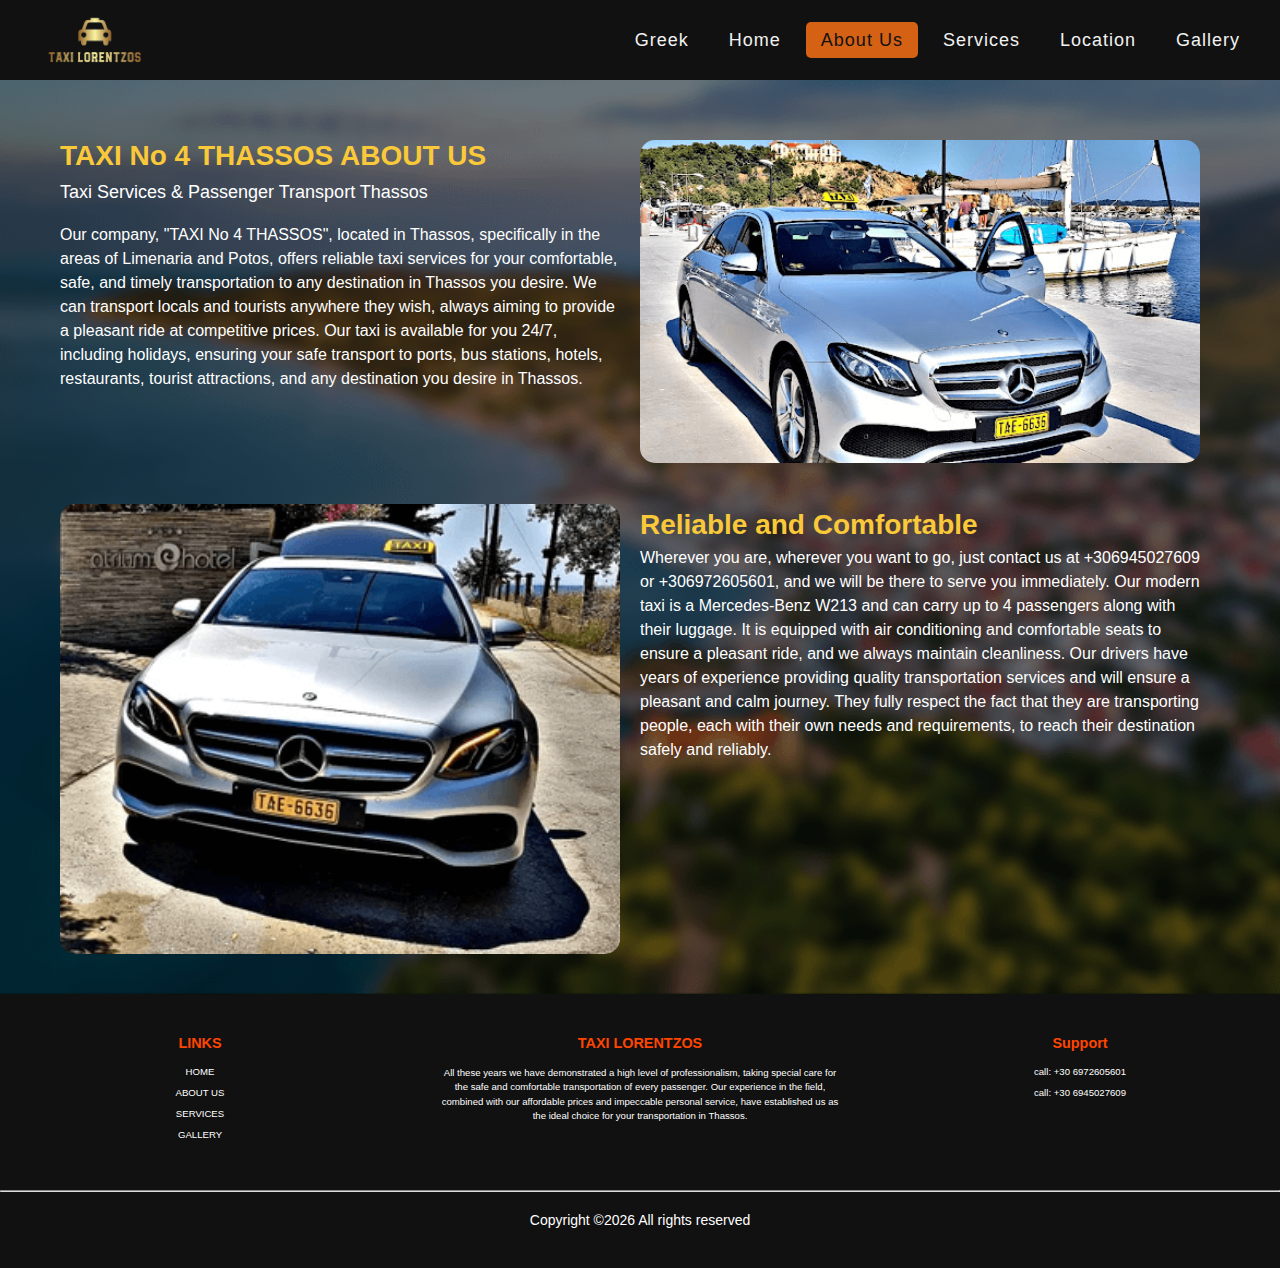
<file: en-us/about-us.html>
<!DOCTYPE html>
<html lang="en">
<head prefix="og: https://ogp.me/ns#">
    <meta charset="utf-8">
    <meta name="viewport" content="width=device-width, initial-scale=1">
    <meta name="referrer" content="always">
    <meta name="document-state" content="Dynamic">
    <link rel="stylesheet" href="../css/styles.css">
    <meta http-equiv="X-UA-Compatible" content="IE=edge">
    <meta http-equiv="x-dns-prefetch-control" content="on">
    <link rel="manifest" href="manifest.json">
    <title>About Us - Top Taxi Services in Thassos - Limenaria & Potos | Reliable Thassos Taxi</title>
    <meta name="description" content="Experience the best taxi services in Thassos, including Limenaria and Potos. Our reliable Thassos taxis offer convenient, safe, and affordable transportation. Book now for airport transfers, port pickups, and sightseeing tours.">
    <meta name="keywords" content="Taxi Thassos, Thassos Taxi, ταξι θασος, Ταξι Θασος, θασος ταξι, Θασος Ταξι, Taxi Limenaria, Taxi Potos, Thassos Taxi Services, Thassos Taxi, Thassos Taxi Services, Taxi in Thassos, Thassos Cab, Thassos Transportation, Limenaria Taxi, Taxi Limenaria, Limenaria Cab, Limenaria Transportation, Potos Taxi, Taxi Potos, Potos Cab, Potos Transportation, Thassos Island Taxi, Thassos Island Cab, Taxi Services in Thassos, Taxi from Limenaria to Potos, Taxi from Potos to Limenaria, Thassos Airport Taxi, Thassos Port Taxi, Thassos Sightseeing Taxi, Thassos Private Taxi, Thassos Taxi Booking, Thassos Taxi Number, Ταξί Θάσος, Θάσος Ταξί, Υπηρεσίες Ταξί Θάσος, Ταξί στη Θάσο, Ταξί Λιμενάρια, Λιμενάρια Ταξί, Ταξί Ποτός, Ποτός Ταξί, Λιμενάρια Υπηρεσίες Ταξί, Ποτός Υπηρεσίες Ταξί, Ταξί Θάσος Νησί, Θάσος Νησί Ταξί, Κράτηση Ταξί Θάσος, Ταξί από Λιμενάρια σε Ποτός, Ταξί από Ποτός σε Λιμενάρια, Ταξί Αεροδρόμιο Θάσος, Ταξί Λιμάνι Θάσος, Περιηγήσεις Ταξί Θάσος, Ιδιωτικό Ταξί Θάσος, Αριθμός Ταξί Θάσος">
    <meta name="author" content="Lorentzos">
    <meta property="og:title" content="About Us - Top Taxi Services in Thassos - Limenaria & Potos | Reliable Thassos Taxi">
    <meta property="og:description" content="Experience the best taxi services in Thassos, including Limenaria and Potos. Our reliable Thassos taxis offer convenient, safe, and affordable transportation. Book now for airport transfers, port pickups, and sightseeing tours.">
    <meta property="og:image" content="https://taxithassoslimenariapotos.com/img/logo.png">
    <meta property="og:url" content="https://taxithassoslimenariapotos.com/en-us/about-us.html">
    <meta property="og:type" content="website">
    <link rel="icon" href="../img/logo.png" type="image/png">
    <link rel="shortcut icon" href="../img/logo.png" type="image/png">
    <link rel="preload" href="../img/image1.png" as="image">
    <link rel="preload" href="../img/image2.png" as="image">
    <link rel="preload" href="https://taxithassoslimenariapotos.com/img/logo.png" as="image">
    <script type="application/ld+json">
        {
            "@context": "https://schema.org",
            "@type": "LocalBusiness",
            "name": "Taxi Thassos",
            "image": "https://taxithassoslimenariapotos.com/img/logo.png",
            "url": "https://taxithassoslimenariapotos.com/en-us/about-us.html",
            "telephone": "+30 6972605601",
            "address": {
                "@type": "PostalAddress",
                "streetAddress": "Limenaria",
                "addressLocality": "Thassos",
                "addressRegion": "East Macedonia and Thrace",
                "postalCode": "64002",
                "addressCountry": "GR"
            },
            "geo": {
                "@type": "GeoCoordinates",
                "latitude": "40.7769",
                "longitude": "24.7095"
            },
            "sameAs": [
                "https://www.facebook.com/taxino4thassos/"
            ]
        }
    </script>
</head>
<body>
    <header>
        <div class="header-container">
          <picture class="logo">
            <img src="../img/logo.png" alt="logo" draggable="false" loading="lazy">
          </picture>
          <input type="checkbox" id="click">
          <label for="click" class="menu-btn">
            <span></span>
          </label>
          <nav class="main-nav">
            <ul>
              <li class="nav-item"><a class="nav-link" href="../about-us.html">Greek</a></li>
              <li class="nav-item"><a class="nav-link" href="index.html">Home</a></li>
              <li class="nav-item"><a class="nav-link active" href="about-us.html">About Us</a></li>
              <li class="nav-item"><a class="nav-link" href="services.html">Services</a></li>
              <li class="nav-item"><a class="nav-link" href="location.html">Location</a></li>
              <li class="nav-item"><a class="nav-link" href="gallery.html">Gallery</a></li>
            </ul>
          </nav>
        </div>
      </header>
    
    <div class="about-us">
    <main id="about-us" class="about-container">
        <article class="about-content">
            <div class="about-row">
                <div class="about-text-column">
                    <h1 class="about-logo">TAXI No 4 THASSOS ABOUT US</h1>
                    <p class="about-tagline">Taxi Services & Passenger Transport Thassos</p>
                    <div class="about-text">
                       <p>Our company, "TAXI No 4 THASSOS", located in Thassos, specifically in the areas of Limenaria and Potos, offers reliable taxi services for your comfortable, safe, and timely transportation to any destination in Thassos you desire.
                        We can transport locals and tourists anywhere they wish, always aiming to provide a pleasant ride at competitive prices.
                        Our taxi is available for you 24/7, including holidays, ensuring your safe transport to ports, bus stations, hotels, restaurants, tourist attractions, and any destination you desire in Thassos.
                        </p>
                    </div>
                </div>
                <picture class="about-image-column">
                    <img src="../img/image1.png" alt="image 1" class="responsive-image" draggable="false" loading="lazy">
                </picture>
            </div>
            <div class="about-row">
                <picture class="about-image-column">
                    <img src="../img/image2.png" alt="image 2" class="responsive-image" draggable="false" loading="lazy">
                </picture>
                <div class="about-text-column">
                    <div class="about-text">
                        <h2 class="about-logo">Reliable and Comfortable</h2>
                        <p>Wherever you are, wherever you want to go, just contact us at +306945027609 or +306972605601, and we will be there to serve you immediately.
                        Our modern taxi is a Mercedes-Benz W213 and can carry up to 4 passengers along with their luggage. It is equipped with air conditioning and comfortable seats to ensure a pleasant ride, and we always maintain cleanliness.
                        Our drivers have years of experience providing quality transportation services and will ensure a pleasant and calm journey. They fully respect the fact that they are transporting people, each with their own needs and requirements, to reach their destination safely and reliably.
                        </p>
                    </div>
                </div>
            </div>
        </article>
    </main>
</div>

    <footer class="footer">
        <div class="container">
            <div class="footer-content">
                <div class="footer-column">
                    <div class="widget">
                        <h4>LINKS</h4>
                        <ul>
                            <li><a href="index.html">HOME</a></li>
                            <li><a href="about-us.html">ABOUT US</a></li>
                            <li><a href="services.html">SERVICES</a></li>
                            <li><a href="gallery.html">GALLERY</a></li>
                        </ul>
                    </div>
                </div>
                <div class="footer-column">
                    <div class="about">
                        <h3>TAXI LORENTZOS</h3>
                        <p>All these years we have demonstrated a high level of professionalism, taking special care for the safe and comfortable transportation of every passenger. Our experience in the field, combined with our affordable prices and impeccable personal service, have established us as the ideal choice for your transportation in Thassos.</p>
                    </div>
                </div>
                <div class="footer-column">
                    <div class="widget">
                        <h4>Support</h4>
                        <ul>
                            <li><a href="tel:+30 6972605601">call: +30 6972605601</a></li>
                            <li><a href="tel:+30 6945027609">call: +30 6945027609</a></li>
                        </ul>
                    </div>
                </div>
            </div>
            <div class="footer-bottom text-center">
                <hr />
                <p>Copyright &copy;<script>document.write(new Date().getFullYear());</script> All rights reserved</p>
            </div>
        </div>
    </footer>
</body>
</html>
</file>
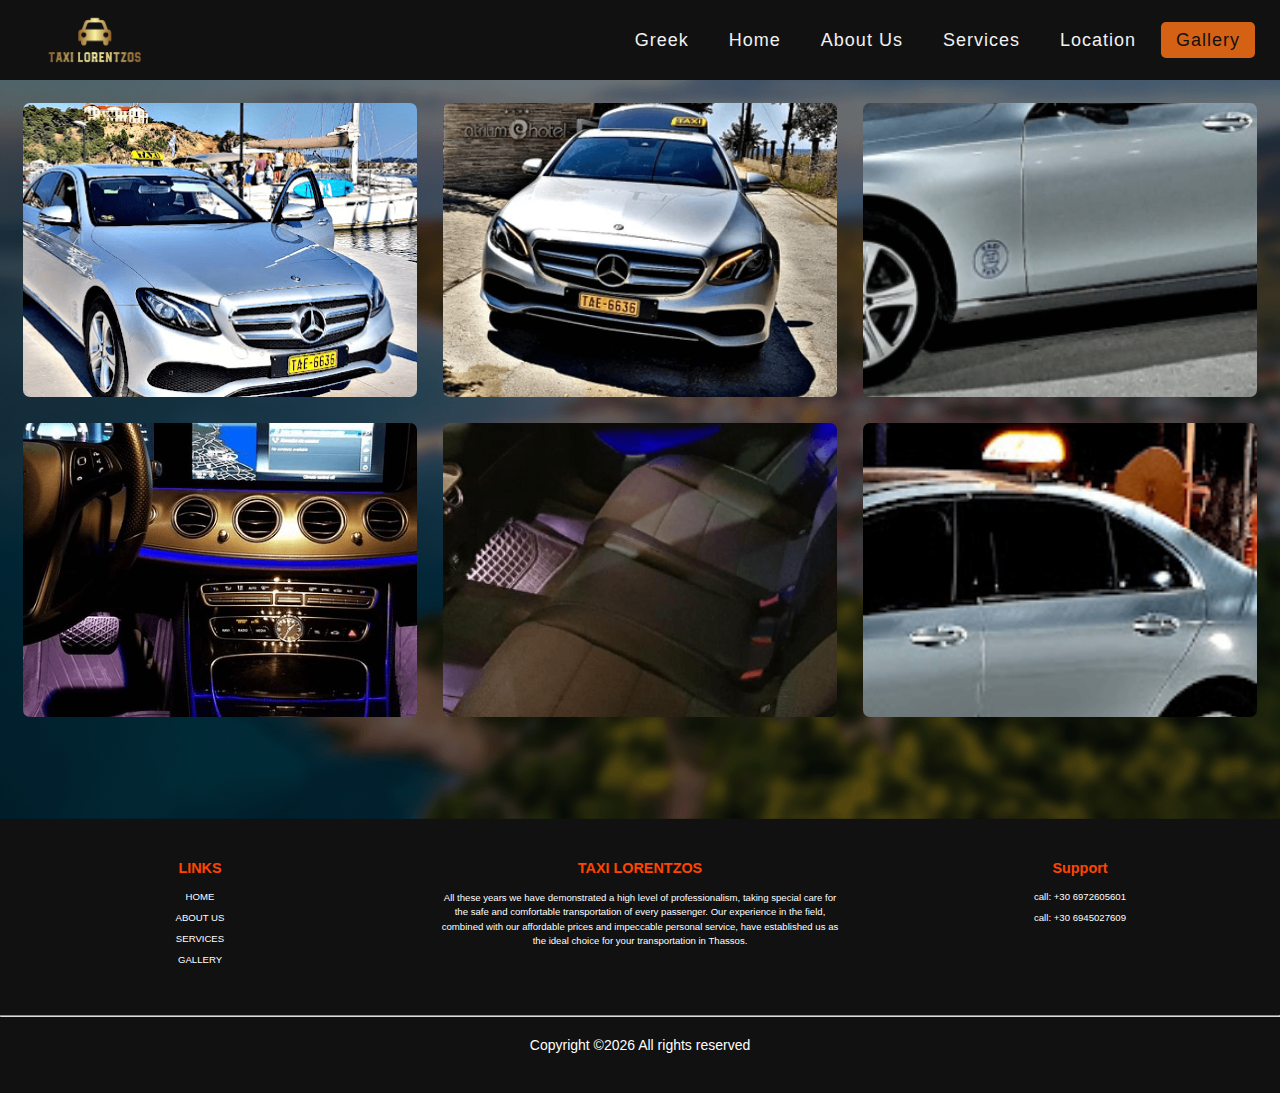
<file: en-us/gallery.html>
<!DOCTYPE html>
<html lang="en">
<head prefix="og: https://ogp.me/ns#">
    <meta charset="utf-8">
    <meta name="viewport" content="width=device-width, initial-scale=1">
    <meta name="referrer" content="always">
    <meta name="document-state" content="Dynamic">
    <link rel="stylesheet" href="../css/styles.css">
    <meta http-equiv="X-UA-Compatible" content="IE=edge">
    <meta http-equiv="x-dns-prefetch-control" content="on">
    <link rel="manifest" href="manifest.json">
    <title>Gallery - Top Taxi Services in Thassos - Limenaria & Potos | Reliable Thassos Taxi</title>
    <meta name="description" content="Experience the best taxi services in Thassos, including Limenaria and Potos. Our reliable Thassos taxis offer convenient, safe, and affordable transportation. Book now for airport transfers, port pickups, and sightseeing tours.">
    <meta name="keywords" content="Taxi Thassos, Thassos Taxi, ταξι θασος, Ταξι Θασος, θασος ταξι, Θασος Ταξι, Taxi Limenaria, Taxi Potos, Thassos Taxi Services, Thassos Taxi, Thassos Taxi Services, Taxi in Thassos, Thassos Cab, Thassos Transportation, Limenaria Taxi, Taxi Limenaria, Limenaria Cab, Limenaria Transportation, Potos Taxi, Taxi Potos, Potos Cab, Potos Transportation, Thassos Island Taxi, Thassos Island Cab, Taxi Services in Thassos, Taxi from Limenaria to Potos, Taxi from Potos to Limenaria, Thassos Airport Taxi, Thassos Port Taxi, Thassos Sightseeing Taxi, Thassos Private Taxi, Thassos Taxi Booking, Thassos Taxi Number, Ταξί Θάσος, Θάσος Ταξί, Υπηρεσίες Ταξί Θάσος, Ταξί στη Θάσο, Ταξί Λιμενάρια, Λιμενάρια Ταξί, Ταξί Ποτός, Ποτός Ταξί, Λιμενάρια Υπηρεσίες Ταξί, Ποτός Υπηρεσίες Ταξί, Ταξί Θάσος Νησί, Θάσος Νησί Ταξί, Κράτηση Ταξί Θάσος, Ταξί από Λιμενάρια σε Ποτός, Ταξί από Ποτός σε Λιμενάρια, Ταξί Αεροδρόμιο Θάσος, Ταξί Λιμάνι Θάσος, Περιηγήσεις Ταξί Θάσος, Ιδιωτικό Ταξί Θάσος, Αριθμός Ταξί Θάσος">
    <meta name="author" content="Lorentzos">
    <meta property="og:title" content="Gallery - Top Taxi Services in Thassos - Limenaria & Potos | Reliable Thassos Taxi">
    <meta property="og:description" content="Experience the best taxi services in Thassos, including Limenaria and Potos. Our reliable Thassos taxis offer convenient, safe, and affordable transportation. Book now for airport transfers, port pickups, and sightseeing tours.">
    <meta property="og:image" content="https://taxithassoslimenariapotos.com/img/logo.png">
    <meta property="og:url" content="https://taxithassoslimenariapotos.com/en-us/gallery.html">
    <meta property="og:type" content="website">
    <link rel="icon" href="../img/logo.png" type="image/png">
    <link rel="shortcut icon" href="../img/logo.png" type="image/png">
    <link rel="preload" href="../img/image1.png" as="image">
    <link rel="preload" href="../img/image2.png" as="image">
    <link rel="preload" href="../img/image3.png" as="image">
    <link rel="preload" href="../img/image4.png" as="image">
    <link rel="preload" href="../img/image5.png" as="image">
    <link rel="preload" href="../img/image6.png" as="image">
    <link rel="preload" href="../img/carimage.png" as="image">
    <link rel="preload" href="https://taxithassoslimenariapotos.com/img/logo.png" as="image">
    <script type="application/ld+json">
        {
            "@context": "https://schema.org",
            "@type": "LocalBusiness",
            "name": "Taxi Thassos",
            "image": "https://taxithassoslimenariapotos.com/img/logo.png",
            "url": "https://taxithassoslimenariapotos.com/en-us/gallery.html",
            "telephone": "+30 6972605601",
            "address": {
                "@type": "PostalAddress",
                "streetAddress": "Limenaria",
                "addressLocality": "Thassos",
                "addressRegion": "East Macedonia and Thrace",
                "postalCode": "64002",
                "addressCountry": "GR"
            },
            "geo": {
                "@type": "GeoCoordinates",
                "latitude": "40.7769",
                "longitude": "24.7095"
            },
            "sameAs": [
                "https://www.facebook.com/taxino4thassos/"
            ]
        }
    </script>
</head>
   <body>
      <header>
         <div class="header-container">
           <picture class="logo">
             <img src="../img/logo.png" alt="logo" draggable="false" loading="lazy">
           </picture>
           <input type="checkbox" id="click">
           <label for="click" class="menu-btn">
             <span></span>
           </label>
           <nav class="main-nav">
             <ul>
               <li class="nav-item"><a class="nav-link" href="../gallery.html">Greek</a></li>
               <li class="nav-item"><a class="nav-link" href="index.html">Home</a></li>
               <li class="nav-item"><a class="nav-link" href="about-us.html">About Us</a></li>
               <li class="nav-item"><a class="nav-link" href="services.html">Services</a></li>
               <li class="nav-item"><a class="nav-link" href="location.html">Location</a></li>
               <li class="nav-item"><a class="nav-link active" href="gallery.html">Gallery</a></li>
             </ul>
           </nav>
         </div>
       </header>

      <section class="gallery">
         <picture class="gallery-item">
            <img src="../img/image1.png" alt="image 1" loading="lazy">
         </picture>
         <picture class="gallery-item">
            <img src="../img/image2.png" alt="image 2" loading="lazy">
         </picture>
         <picture class="gallery-item">
            <img src="../img/image3.png" alt="image 3" loading="lazy">
         </picture>
         <picture class="gallery-item">
            <img src="../img/image4.png" alt="image 3" loading="lazy">
         </picture>
         <picture class="gallery-item">
            <img src="../img/image5.png" alt="image 3" loading="lazy">
         </picture>
         <picture class="gallery-item">
            <img src="../img/image6.png" alt="image 3" loading="lazy">
         </picture>
      </section>
      <div id="gallery-modal" class="gallery-modal">
         <span class="gallery-modal-close">&times;</span>
         <img class="gallery-modal-content" id="gallery-modal-img">
      </div>
      <footer class="footer">
         <div class="container">
             <div class="footer-content">
                 <div class="footer-column">
                     <div class="widget">
                         <h4>LINKS</h4>
                         <ul>
                             <li><a href="index.html">HOME</a></li>
                             <li><a href="about-us.html">ABOUT US</a></li>
                             <li><a href="services.html">SERVICES</a></li>
                             <li><a href="gallery.html">GALLERY</a></li>
                         </ul>
                     </div>
                 </div>
                 <div class="footer-column">
                     <div class="about">
                         <h3>TAXI LORENTZOS</h3>
                         <p>All these years we have demonstrated a high level of professionalism, taking special care for the safe and comfortable transportation of every passenger. Our experience in the field, combined with our affordable prices and impeccable personal service, have established us as the ideal choice for your transportation in Thassos.</p>
                     </div>
                 </div>
                 <div class="footer-column">
                     <div class="widget">
                         <h4>Support</h4>
                         <ul>
                             <li><a href="tel:+30 6972605601">call: +30 6972605601</a></li>
                             <li><a href="tel:+30 6945027609">call: +30 6945027609</a></li>
                         </ul>
                     </div>
                 </div>
             </div>
             <div class="footer-bottom text-center">
                 <hr />
                 <p>Copyright &copy;<script>document.write(new Date().getFullYear());</script> All rights reserved</p>
             </div>
         </div>
     </footer>
      <script>
         document.addEventListener("DOMContentLoaded", function () {
           const modal = document.getElementById("gallery-modal");
           const modalImg = document.getElementById("gallery-modal-img");
           const closeModal = document.getElementsByClassName("gallery-modal-close")[0];
         
           document.querySelectorAll(".gallery-item img").forEach(img => {
             img.addEventListener("click", function () {
               modal.style.display = "block";
               modalImg.src = this.src;
             });
           });
         
           closeModal.addEventListener("click", function () {
             modal.style.display = "none";
           });
         
           window.addEventListener("click", function (event) {
             if (event.target === modal) {
               modal.style.display = "none";
             }
           });
         });
         
               
      </script>
   </body>
</html>
</file>
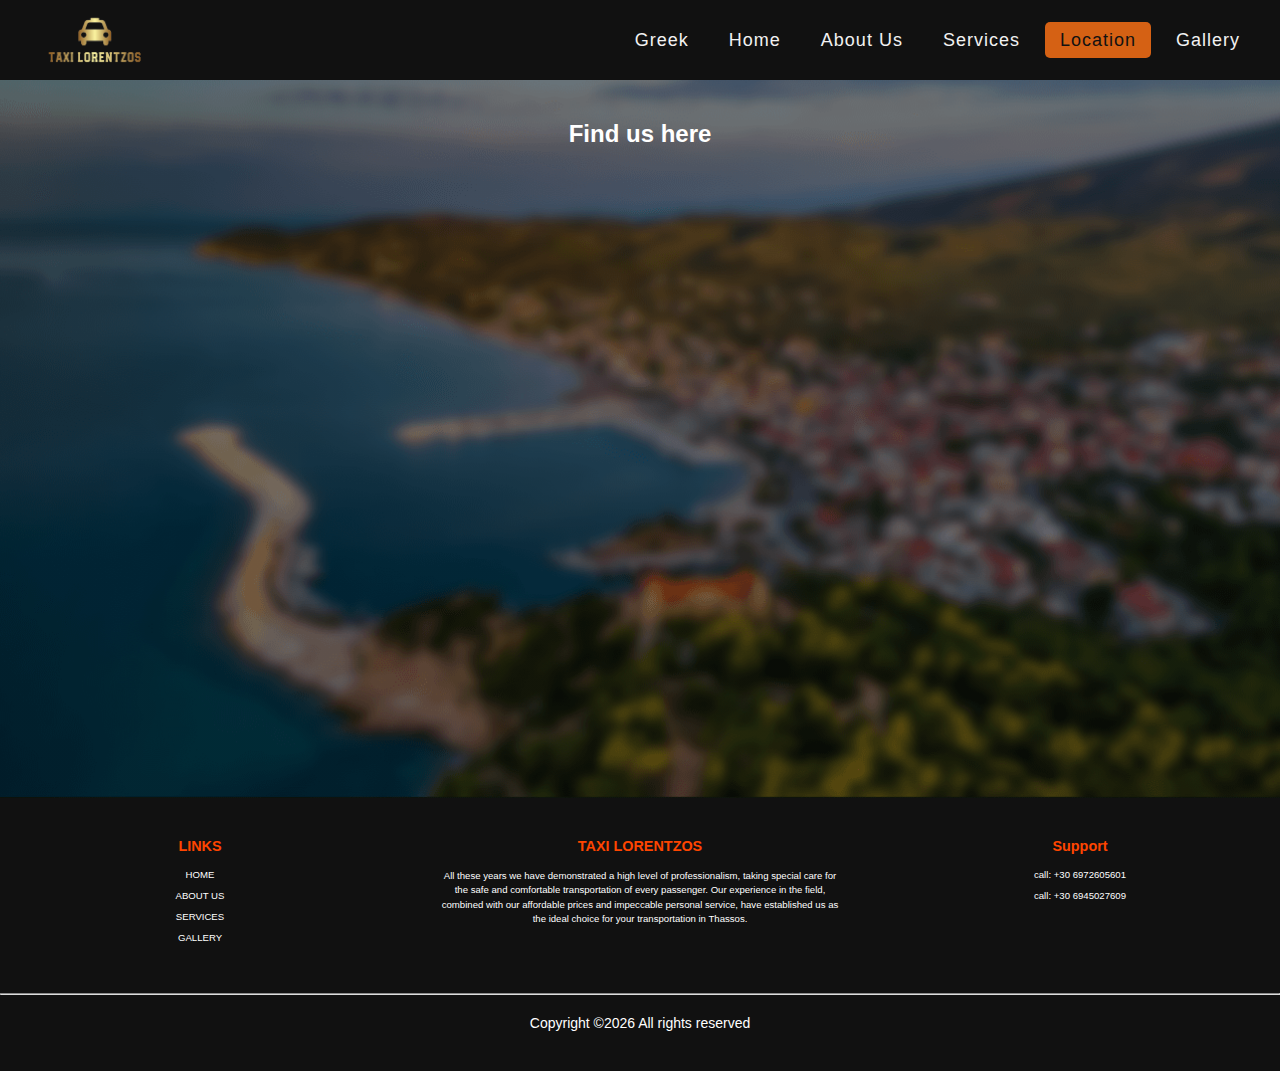
<file: en-us/location.html>
<!DOCTYPE html>
<html lang="en">
<head prefix="og: https://ogp.me/ns#">
    <meta charset="utf-8">
    <meta name="viewport" content="width=device-width, initial-scale=1">
    <meta name="referrer" content="always">
    <meta name="document-state" content="Dynamic">
    <link rel="stylesheet" href="../css/styles.css">
    <meta http-equiv="X-UA-Compatible" content="IE=edge">
    <meta http-equiv="x-dns-prefetch-control" content="on">
    <link rel="manifest" href="manifest.json">
    <title>Location - Top Taxi Services in Thassos - Limenaria & Potos | Reliable Thassos Taxi</title>
    <meta name="description" content="Experience the best taxi services in Thassos, including Limenaria and Potos. Our reliable Thassos taxis offer convenient, safe, and affordable transportation. Book now for airport transfers, port pickups, and sightseeing tours.">
    <meta name="keywords" content="Taxi Thassos, Thassos Taxi, ταξι θασος, Ταξι Θασος, θασος ταξι, Θασος Ταξι, Taxi Limenaria, Taxi Potos, Thassos Taxi Services, Thassos Taxi, Thassos Taxi Services, Taxi in Thassos, Thassos Cab, Thassos Transportation, Limenaria Taxi, Taxi Limenaria, Limenaria Cab, Limenaria Transportation, Potos Taxi, Taxi Potos, Potos Cab, Potos Transportation, Thassos Island Taxi, Thassos Island Cab, Taxi Services in Thassos, Taxi from Limenaria to Potos, Taxi from Potos to Limenaria, Thassos Airport Taxi, Thassos Port Taxi, Thassos Sightseeing Taxi, Thassos Private Taxi, Thassos Taxi Booking, Thassos Taxi Number, Ταξί Θάσος, Θάσος Ταξί, Υπηρεσίες Ταξί Θάσος, Ταξί στη Θάσο, Ταξί Λιμενάρια, Λιμενάρια Ταξί, Ταξί Ποτός, Ποτός Ταξί, Λιμενάρια Υπηρεσίες Ταξί, Ποτός Υπηρεσίες Ταξί, Ταξί Θάσος Νησί, Θάσος Νησί Ταξί, Κράτηση Ταξί Θάσος, Ταξί από Λιμενάρια σε Ποτός, Ταξί από Ποτός σε Λιμενάρια, Ταξί Αεροδρόμιο Θάσος, Ταξί Λιμάνι Θάσος, Περιηγήσεις Ταξί Θάσος, Ιδιωτικό Ταξί Θάσος, Αριθμός Ταξί Θάσος">
    <meta name="author" content="Lorentzos">
    <meta property="og:title" content="Location - Top Taxi Services in Thassos - Limenaria & Potos | Reliable Thassos Taxi">
    <meta property="og:description" content="Experience the best taxi services in Thassos, including Limenaria and Potos. Our reliable Thassos taxis offer convenient, safe, and affordable transportation. Book now for airport transfers, port pickups, and sightseeing tours.">
    <meta property="og:image" content="https://taxithassoslimenariapotos.com/img/logo.png">
    <meta property="og:url" content="https://taxithassoslimenariapotos.com/en-us/location.html">
    <meta property="og:type" content="website">
    <link rel="icon" href="../img/logo.png" type="image/png">
    <link rel="shortcut icon" href="../img/logo.png" type="image/png">
    <link rel="preload" href="https://taxithassoslimenariapotos.com/img/logo.png" as="image">
    <script type="application/ld+json">
        {
            "@context": "https://schema.org",
            "@type": "LocalBusiness",
            "name": "Taxi Thassos",
            "image": "https://taxithassoslimenariapotos.com/img/logo.png",
            "url": "https://taxithassoslimenariapotos.com/en-us/location.html",
            "telephone": "+30 6972605601",
            "address": {
                "@type": "PostalAddress",
                "streetAddress": "Limenaria",
                "addressLocality": "Thassos",
                "addressRegion": "East Macedonia and Thrace",
                "postalCode": "64002",
                "addressCountry": "GR"
            },
            "geo": {
                "@type": "GeoCoordinates",
                "latitude": "40.7769",
                "longitude": "24.7095"
            },
            "sameAs": [
                "https://www.facebook.com/taxino4thassos/"
            ]
        }
    </script>
</head>
   <body>
    <header>
        <div class="header-container">
            <picture class="logo">
                <img src="../img/logo.png" alt="logo" draggable="false" loading="lazy">
            </picture>
            <input type="checkbox" id="click">
            <label for="click" class="menu-btn">
                <span></span>
            </label>
            <nav class="main-nav">
                <ul>
                    <li class="nav-item"><a class="nav-link" href="../location.html">Greek</a></li>
                    <li class="nav-item"><a class="nav-link" href="index.html">Home</a></li>
                    <li class="nav-item"><a class="nav-link" href="about-us.html">About Us</a></li>
                    <li class="nav-item"><a class="nav-link" href="services.html">Services</a></li>
                    <li class="nav-item"><a class="nav-link active" href="location.html">Location</a></li>
                    <li class="nav-item"><a class="nav-link" href="gallery.html">Gallery</a></li>
                </ul>
            </nav>
        </div>
    </header>

    <div class="location">
    <section style="margin:100px;margin-top:120px">
        <h3 style="color:#ffffff;text-align:center;font-size:24px"><strong>Find us here</strong></h3>
        <div class="map-container" style="max-width:100%;display:flex;justify-content:center;align-items:center">
            <iframe src="https://www.google.com/maps/embed/v1/place?q=Taxi+No4+Ioannis+Lorentzos,+Limenaria,+Greece&key=AIzaSyBFw0Qbyq9zTFTd-tUY6dZWTgaQzuU17R8" height="550" width="500%" style="border:0" allowfullscreen></iframe>
        </div>
    </section>
    </div>

    <footer class="footer">
        <div class="container">
            <div class="footer-content">
                <div class="footer-column">
                    <div class="widget">
                        <h4>LINKS</h4>
                        <ul>
                            <li><a href="index.html">HOME</a></li>
                            <li><a href="about-us.html">ABOUT US</a></li>
                            <li><a href="services.html">SERVICES</a></li>
                            <li><a href="gallery.html">GALLERY</a></li>
                        </ul>
                    </div>
                </div>
                <div class="footer-column">
                    <div class="about">
                        <h3>TAXI LORENTZOS</h3>
                        <p>All these years we have demonstrated a high level of professionalism, taking special care for the safe and comfortable transportation of every passenger. Our experience in the field, combined with our affordable prices and impeccable personal service, have established us as the ideal choice for your transportation in Thassos.</p>
                    </div>
                </div>
                <div class="footer-column">
                    <div class="widget">
                        <h4>Support</h4>
                        <ul>
                            <li><a href="tel:+30 6972605601">call: +30 6972605601</a></li>
                            <li><a href="tel:+30 6945027609">call: +30 6945027609</a></li>
                        </ul>
                    </div>
                </div>
            </div>
            <div class="footer-bottom text-center">
                <hr />
                <p>Copyright &copy;<script>document.write(new Date().getFullYear());</script> All rights reserved</p>
            </div>
        </div>
    </footer>
</body>
</html>
</file>
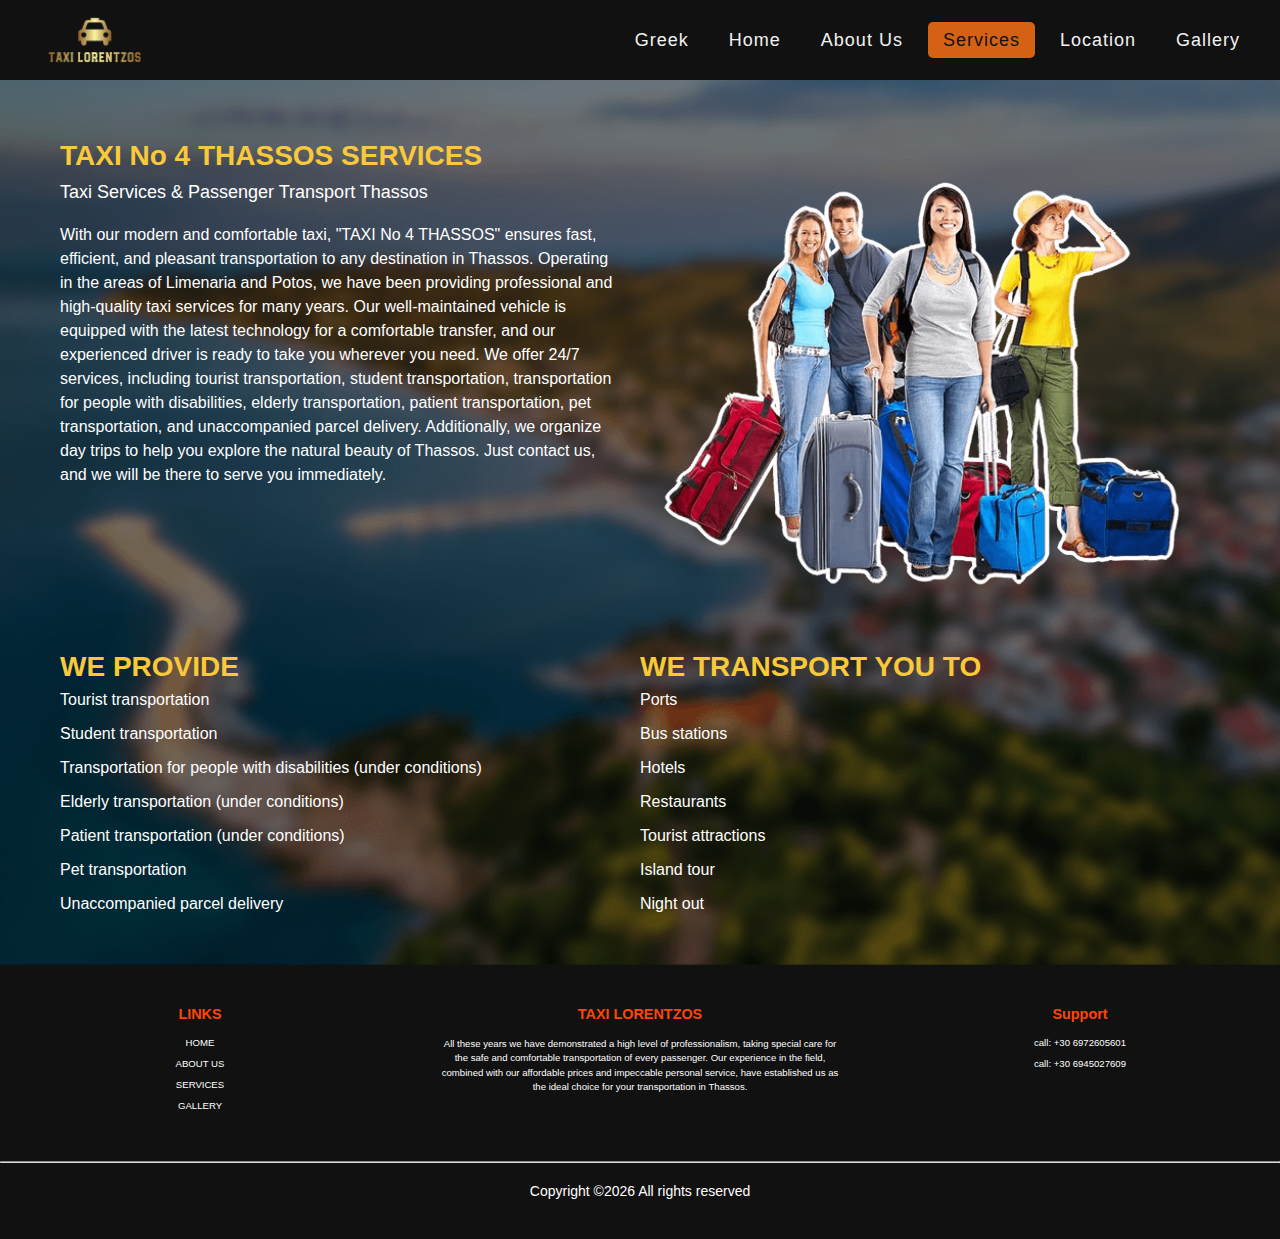
<file: en-us/services.html>
<!DOCTYPE html>
<html lang="en">
<head prefix="og: https://ogp.me/ns#">
    <meta charset="utf-8">
    <meta name="viewport" content="width=device-width, initial-scale=1">
    <meta name="referrer" content="always">
    <meta name="document-state" content="Dynamic">
    <link rel="stylesheet" href="../css/styles.css">
    <meta http-equiv="X-UA-Compatible" content="IE=edge">
    <meta http-equiv="x-dns-prefetch-control" content="on">
    <link rel="manifest" href="manifest.json">
    <title>Services - Top Taxi Services in Thassos - Limenaria & Potos | Reliable Thassos Taxi</title>
    <meta name="description" content="Experience the best taxi services in Thassos, including Limenaria and Potos. Our reliable Thassos taxis offer convenient, safe, and affordable transportation. Book now for airport transfers, port pickups, and sightseeing tours.">
    <meta name="keywords" content="Taxi Thassos, Thassos Taxi, ταξι θασος, Ταξι Θασος, θασος ταξι, Θασος Ταξι, Taxi Limenaria, Taxi Potos, Thassos Taxi Services, Thassos Taxi, Thassos Taxi Services, Taxi in Thassos, Thassos Cab, Thassos Transportation, Limenaria Taxi, Taxi Limenaria, Limenaria Cab, Limenaria Transportation, Potos Taxi, Taxi Potos, Potos Cab, Potos Transportation, Thassos Island Taxi, Thassos Island Cab, Taxi Services in Thassos, Taxi from Limenaria to Potos, Taxi from Potos to Limenaria, Thassos Airport Taxi, Thassos Port Taxi, Thassos Sightseeing Taxi, Thassos Private Taxi, Thassos Taxi Booking, Thassos Taxi Number, Ταξί Θάσος, Θάσος Ταξί, Υπηρεσίες Ταξί Θάσος, Ταξί στη Θάσο, Ταξί Λιμενάρια, Λιμενάρια Ταξί, Ταξί Ποτός, Ποτός Ταξί, Λιμενάρια Υπηρεσίες Ταξί, Ποτός Υπηρεσίες Ταξί, Ταξί Θάσος Νησί, Θάσος Νησί Ταξί, Κράτηση Ταξί Θάσος, Ταξί από Λιμενάρια σε Ποτός, Ταξί από Ποτός σε Λιμενάρια, Ταξί Αεροδρόμιο Θάσος, Ταξί Λιμάνι Θάσος, Περιηγήσεις Ταξί Θάσος, Ιδιωτικό Ταξί Θάσος, Αριθμός Ταξί Θάσος">
    <meta name="author" content="Lorentzos">
    <meta property="og:title" content="Services - Top Taxi Services in Thassos - Limenaria & Potos | Reliable Thassos Taxi">
    <meta property="og:description" content="Experience the best taxi services in Thassos, including Limenaria and Potos. Our reliable Thassos taxis offer convenient, safe, and affordable transportation. Book now for airport transfers, port pickups, and sightseeing tours.">
    <meta property="og:image" content="https://taxithassoslimenariapotos.com/img/logo.png">
    <meta property="og:url" content="https://taxithassoslimenariapotos.com/en-us/services.html">
    <meta property="og:type" content="website">
    <link rel="icon" href="../img/logo.png" type="image/png">
    <link rel="shortcut icon" href="../img/logo.png" type="image/png">
    <link rel="preload" href="../img/customers.png" as="image">
    <link rel="preload" href="https://taxithassoslimenariapotos.com/img/logo.png" as="image">
    <script type="application/ld+json">
        {
            "@context": "https://schema.org",
            "@type": "LocalBusiness",
            "name": "Taxi Thassos",
            "image": "https://taxithassoslimenariapotos.com/img/logo.png",
            "url": "https://taxithassoslimenariapotos.com/en-us/services.html",
            "telephone": "+30 6972605601",
            "address": {
                "@type": "PostalAddress",
                "streetAddress": "Limenaria",
                "addressLocality": "Thassos",
                "addressRegion": "East Macedonia and Thrace",
                "postalCode": "64002",
                "addressCountry": "GR"
            },
            "geo": {
                "@type": "GeoCoordinates",
                "latitude": "40.7769",
                "longitude": "24.7095"
            },
            "sameAs": [
                "https://www.facebook.com/taxino4thassos/"
            ]
        }
    </script>
</head>
<body>
    <header>
        <div class="header-container">
          <picture class="logo">
            <img src="../img/logo.png" alt="logo" draggable="false" loading="lazy">
          </picture>
          <input type="checkbox" id="click">
          <label for="click" class="menu-btn">
            <span></span>
          </label>
          <nav class="main-nav">
            <ul>
              <li class="nav-item"><a class="nav-link" href="../services.html">Greek</a></li>
              <li class="nav-item"><a class="nav-link" href="index.html">Home</a></li>
              <li class="nav-item"><a class="nav-link" href="about-us.html">About Us</a></li>
              <li class="nav-item"><a class="nav-link active" href="services.html">Services</a></li>
              <li class="nav-item"><a class="nav-link" href="location.html">Location</a></li>
              <li class="nav-item"><a class="nav-link" href="gallery.html">Gallery</a></li>
            </ul>
          </nav>
        </div>
      </header>

      <div class="services">
      <main id="services" class="services-container">
        <article class="services-content">
            <div class="services-row">
                <div class="services-text-column">
                    <h1 class="services-logo">TAXI No 4 THASSOS SERVICES</h1>
                    <p class="services-tagline">Taxi Services & Passenger Transport Thassos</p>
                    <div class="services-text">
                        <p>With our modern and comfortable taxi, "TAXI No 4 THASSOS" ensures fast, efficient, and pleasant transportation to any destination in Thassos. Operating in the areas of Limenaria and Potos, we have been providing professional and high-quality taxi services for many years. Our well-maintained vehicle is equipped with the latest technology for a comfortable transfer, and our experienced driver is ready to take you wherever you need. We offer 24/7 services, including tourist transportation, student transportation, transportation for people with disabilities, elderly transportation, patient transportation, pet transportation, and unaccompanied parcel delivery. Additionally, we organize day trips to help you explore the natural beauty of Thassos. Just contact us, and we will be there to serve you immediately.
                        </p>
                    </div>
                </div>
                <picture class="services-image-column">
                    <img src="../img/customers.png" alt="customers" class="responsive-image" draggable="false" style="filter: drop-shadow(0 0 0 white) drop-shadow(2px 2px 0 white) drop-shadow(-2px -2px 0 white) drop-shadow(2px -2px 0 white) drop-shadow(-2px 2px 0 white);" loading="lazy">
                </picture>
            </div>
            <div class="services-row">
                <div class="services-text-column">
                    <div class="services-text">
                        <h2 class="services-logo">WE PROVIDE</h2>
                        <ul>
                            <li>Tourist transportation</li>
                            <li>Student transportation</li>
                            <li>Transportation for people with disabilities (under conditions)</li>
                            <li>Elderly transportation (under conditions)</li>
                            <li>Patient transportation (under conditions)</li>
                            <li>Pet transportation</li>
                            <li>Unaccompanied parcel delivery</li>
                        </ul>
                    </div>
                </div>
                <div class="services-text-column">
                    <div class="services-text">
                        <h2 class="services-logo">WE TRANSPORT YOU TO</h2>
                        <ul>
                            <li>Ports</li>
                            <li>Bus stations</li>
                            <li>Hotels</li>
                            <li>Restaurants</li>
                            <li>Tourist attractions</li>
                            <li>Island tour</li>
                            <li>Night out</li>
                        </ul>
                    </div>
                </div>
            </div>
        </article>
    </main>
    </div>
    

    <footer class="footer">
        <div class="container">
            <div class="footer-content">
                <div class="footer-column">
                    <div class="widget">
                        <h4>LINKS</h4>
                        <ul>
                            <li><a href="index.html">HOME</a></li>
                            <li><a href="about-us.html">ABOUT US</a></li>
                            <li><a href="services.html">SERVICES</a></li>
                            <li><a href="gallery.html">GALLERY</a></li>
                        </ul>
                    </div>
                </div>
                <div class="footer-column">
                    <div class="about">
                        <h3>TAXI LORENTZOS</h3>
                        <p>All these years we have demonstrated a high level of professionalism, taking special care for the safe and comfortable transportation of every passenger. Our experience in the field, combined with our affordable prices and impeccable personal service, have established us as the ideal choice for your transportation in Thassos.</p>
                    </div>
                </div>
                <div class="footer-column">
                    <div class="widget">
                        <h4>Support</h4>
                        <ul>
                            <li><a href="tel:+30 6972605601">call: +30 6972605601</a></li>
                            <li><a href="tel:+30 6945027609">call: +30 6945027609</a></li>
                        </ul>
                    </div>
                </div>
            </div>
            <div class="footer-bottom text-center">
                <hr />
                <p>Copyright &copy;<script>document.write(new Date().getFullYear());</script> All rights reserved</p>
            </div>
        </div>
    </footer>
</body>

</html>
</file>
<file: css/styles.css>
/* General Styles */

html, body {
  min-height: 100vh;
  font-family: "Muli", sans-serif;
  -webkit-font-smoothing: antialiased;
  scroll-padding-top: 6rem;
  scroll-behavior: smooth;
  background: #1a1918;
  overflow: auto;
  -ms-overflow-style: none; 
  scrollbar-width: none;
  margin: 0;
  flex-direction: column;
  display: flex;
  font-size: 60%;
}

body > *:not(header) {
  font-size: inherit;
}

html::-webkit-scrollbar {
  display: none;
}

* {
  margin: 0;
  padding: 0;
  box-sizing: border-box;
  font-family: 'Poppins', sans-serif;
}

header {
  display: flex;
  height: 80px;
  width: 100%;
  align-items: center;
  justify-content: space-between;
  padding: 0 20px; /* Reduced padding for more space */
  flex-wrap: nowrap;
  position: fixed;
  top: 0;
  z-index: 1000;
  background: #111;
}

.header-container {
  display: flex;
  justify-content: space-between;
  align-items: center;
  width: 100%;
}

.logo {
  color: #fff;
  font-size: 35px;
  font-weight: 600;
  display: flex;
  align-items: center;
  margin-right: auto; /* Align logo to the left */
}

.logo img {
  height: auto;
  max-width: 150px; /* Ensures the logo doesn't grow too large */
  margin-right: 10px;
}

.main-nav {
  display: flex;
  align-items: center;
  flex-grow: 1; /* Allows navigation to take up remaining space */
  justify-content: flex-end; /* Ensures navigation items are aligned to the end */
}
.main-nav ul {
  display: flex;
  flex-wrap: wrap;
  list-style: none;
}

.main-nav ul li {
  margin: 0 5px;
}

.main-nav ul li a {
  color: #f2f2f2;
  text-decoration: none;
  font-size: 18px;
  font-weight: 500;
  padding: 8px 15px;
  border-radius: 5px;
  letter-spacing: 1px;
  transition: all 0.3s ease;
}

.main-nav ul li a.active,
.main-nav ul li a:hover {
  color: #111;
  background: #d56114;
}

.menu-btn {
  display: none;
  position: fixed;
  right: 20px;
  width: 30px;
  height: 30px;
  cursor: pointer;
}


.menu-btn span, .menu-btn span:before, .menu-btn span:after {
  display: block;
  position: absolute;
  height: 4px;
  width: 100%;
  background-color: #fff;
  border-radius: 2px;
  transition: all 0.3s ease;
}

.menu-btn span {
  top: 50%;
  margin-top: -2px;
}

.menu-btn span:before {
  content: '';
  top: -10px;
}

.menu-btn span:after {
  content: '';
  top: 10px;
}

input[type="checkbox"] {
  display: none;
}

input[type="checkbox"]:checked ~ .menu-btn span {
  background: transparent;
}

input[type="checkbox"]:checked ~ .menu-btn span:before {
  transform: rotate(45deg);
  top: 0;
}

input[type="checkbox"]:checked ~ .menu-btn span:after {
  transform: rotate(-45deg);
  top: 0;
}

@media (max-width: 1000px) {
  header {
    padding: 0 20px;
  }
}

@media (max-width: 980px) {
  .menu-btn {
    display: block;
  }

  .main-nav {
    display: none;
  }

  #click:checked ~ .main-nav {
    display: block;
  }

  .main-nav ul {
    position: fixed;
    top: 80px;
    left: -100%;
    background: #111;
    height: 100vh;
    width: 100%;
    text-align: center;
    display: block;
    transition: all 0.3s ease;
  }

  #click:checked ~ .main-nav ul {
    left: 0;
  }

  .main-nav ul li {
    width: 100%;
    margin: 40px 0;
  }

  .main-nav ul li a {
    width: 100%;
    margin-left: -100%;
    display: block;
    font-size: 20px;
    transition: 0.6s cubic-bezier(0.68, -0.55, 0.265, 1.55);
  }

  #click:checked ~ .main-nav ul li a {
    margin-left: 0px;
  }

  .main-nav ul li a.active,
  .main-nav ul li a:hover {
    background: none;
    color: #d56114;
  }
}

.home {
  padding: 5rem 10%;
  margin-top: 80px;
  color: #fff;
  background: linear-gradient(rgba(0, 0, 0, 0.5), rgba(0, 0, 0, 0.5)), url('../img/limenaria.png') no-repeat center center/cover;
  background-size: cover;
}

.home .slide-container {
  display: flex;
  flex-direction: column;
  align-items: center;
}

.home .slide {
  min-height: 90vh;
  display: flex;
  flex-direction: column;
  align-items: center;
  justify-content: center;
  gap: 2rem;
  text-align: center;
  padding-bottom: 5rem;
}

.slide-content {
  flex: 1;
  animation: slideContent .5s linear 1s backwards;
  max-width: 600px;
  margin: 0 auto;
  padding: 2rem;
  background: rgba(0, 0, 0, 0.7);
  border-radius: 10px;
}

.slide-image {
  flex: 1;
  padding-bottom: 3rem;
  position: relative;
  z-index: 0;
  max-width: 100%;
}

.car-image {
  width: 100%;
  transform: rotate(-5deg);
  animation: car .5s linear;
  border-radius: 10px;
}

@keyframes car {
  0% {
      transform: rotate(0deg) scale(0.5);
  }
  100% {
      transform: rotate(-5deg) scale(1);
  }
}

.slide-content h1 {
  font-size: 3.5rem;
  color: orangered;
  margin-bottom: 1rem;
}

.slide-content h2 {
  font-size: 2.5rem;
  color: #ffffff;
  margin-bottom: 1rem;
}

.slide-content h3 {
  font-size: 1.75rem;
  color: #ffffff;
  margin-bottom: 1rem;
}

.btn-call {
  display: inline-block;
  margin-top: 1rem;
  border-radius: .5rem;
  border: .2rem solid #ee5d5d;
  font-weight: bolder;
  font-size: 1.5rem;
  color: #ffffff;
  cursor: pointer;
  background: #b3540f; /* Darkened background color */
  padding: .8rem 2rem;
  transition: background-color .3s ease-in-out;
  text-decoration: none;
}

.btn-call:hover {
  background-color: #9f470d; /* Adjusted hover color */
}


/* Responsive styles */
@media (min-width: 768px) {
  .home {
      padding: 5rem 5%;
  }

  .home .slide {
      flex-direction: row;
      text-align: left;
      padding-bottom: 0;
  }

  .slide-content {
      max-width: 50%;
      flex: 1 1 40rem;
  }

  .slide-image {
      flex: 1 1 50rem;
  }
}

@media (max-width: 768px) {
  .slide-content h1 {
      font-size: 2.5rem;
  }

  .slide-content h2 {
      font-size: 1.75rem;
  }

  .slide-content h3 {
      font-size: 1.25rem;
  }

  .btn-call {
      font-size: 1.5rem;
      padding: .7rem 2.5rem;
  }
}

.about-us{
  color: #fff;
  background: linear-gradient(rgba(0, 0, 0, 0.5), rgba(0, 0, 0, 0.5)), url('../img/limenaria.png') no-repeat center center/cover;
  background-size: cover;
}

.about-container {
  max-width: 1200px;
  margin: 0 auto;
  padding: 20px;
  margin-top: 100px;
}
.about-row {
  display: flex;
  flex-wrap: wrap;
  gap: 20px;
  margin-bottom: 20px;
}
.about-text-column, .about-image-column {
  flex-basis: calc(50% - 20px);
}
.about-logo {
  color: #fac93a;
  font-size: 28px;
  font-weight: bold;
  margin-top: 20px;
}
.about-tagline {
  color: #ffffff;
  font-size: 18px;
  margin-top: 10px;
}
.responsive-image {
  width: 100%;
  height: auto;
  border-radius: 15px;
  margin-top: 20px;
}
.about-text {
  font-size: 16px;
  margin-top: 20px;
  color: #ffffff;
  line-height: 1.5;
}

.services{
  color: #fff;
  background: linear-gradient(rgba(0, 0, 0, 0.5), rgba(0, 0, 0, 0.5)), url('../img/limenaria.png') no-repeat center center/cover;
  background-size: cover;
}

.services-container {
  max-width: 1200px;
  margin: 0 auto;
  padding: 20px;
  margin-top: 100px;
}
.services-row {
  display: flex;
  flex-wrap: wrap;
  gap: 20px;
  margin-bottom: 20px;
}
.services-text-column, .services-image-column {
  flex-basis: calc(50% - 20px);
}
.services-logo {
  color: #fac93a;
  font-size: 28px;
  font-weight: bold;
  margin-top: 20px;
}
.services-tagline {
  color: #666;
  font-size: 18px;
  margin-top: 10px;
  color: #ffffff;
}

.services-text {
  font-size: 16px;
  margin-top: 20px;
  line-height: 1.5;
  color: #ffffff;
}

.services-text ul {
  list-style-type: none;
  padding: 0;
}

.services-text ul li {
  margin-bottom: 10px;
}


@media screen and (max-width: 767px) {
  .about-text-column, .about-image-column {
      flex-basis: 100%;
  }
}

@media screen and (max-width: 767px) {
  .services-text-column, .services-image-column {
      flex-basis: 100%;
  }
}

.text-center {
  text-align: center;
}

.location{
  color: #fff;
  background: linear-gradient(rgba(0, 0, 0, 0.5), rgba(0, 0, 0, 0.5)), url('../img/limenaria.png') no-repeat center center/cover;
  background-size: cover;
}

.error-background-image{
  color: #fff;
  background: linear-gradient(rgba(0, 0, 0, 0.5), rgba(0, 0, 0, 0.5)), url('../img/limenaria.png') no-repeat center center/cover;
  background-size: cover;
  height: 1000px;
}

.gallery {
  display: flex;
  flex-wrap: wrap;
  gap: 20px;
  padding: 100px 20px;
  background: linear-gradient(rgba(0, 0, 0, 0.5), rgba(0, 0, 0, 0.5)), url('../img/limenaria.png') no-repeat center center/cover;
  background-size: cover;
  flex: 1;
  justify-content: center;
}

.gallery-item {
  position: relative;
  overflow: hidden;
  cursor: pointer;
  border-radius: 10px;
  border: 3px solid transparent;
  transition: transform 0.3s ease, box-shadow 0.3s ease, border-color 0.3s ease;
  flex: 1 1 400px;
  max-width: 500px;
  height: 300px;
}

.gallery-item img {
  width: 100%;
  height: 100%;
  object-fit: cover;
  transition: transform 0.3s ease;
}

.gallery-item:hover {
  transform: scale(1.05);
  box-shadow: 0 10px 20px rgba(0, 0, 0, 0.3);
  border-color: #ff4500;
}

.gallery-item:hover img {
  transform: scale(1.1);
}

.gallery-modal {
  display: none;
  position: fixed;
  z-index: 1000;
  padding-top: 60px;
  left: 0;
  top: 0;
  width: 100%;
  height: 100%;
  overflow: auto;
  background-color: rgba(0, 0, 0, 0.9);
}

.gallery-modal-content {
  margin: auto;
  display: block;
  width: 80%;
  max-width: 700px;
  animation: zoom 0.6s;
}

@keyframes zoom {
  from {transform: scale(0)}
  to {transform: scale(1)}
}

.gallery-modal-close {
  position: absolute;
  top: 15px;
  right: 35px;
  color: #fff;
  font-size: 40px;
  font-weight: bold;
  transition: 0.3s;
  cursor: pointer;
}

.gallery-modal-close:hover,
.gallery-modal-close:focus {
  color: #bbb;
  text-decoration: none;
  cursor: pointer;
}

@media (max-width: 768px) {
  .gallery {
    grid-template-columns: repeat(auto-fit, minmax(150px, 1fr));
  }
}

@media (max-width: 480px) {
  .gallery {
    grid-template-columns: 1fr;
  }

  .gallery-modal-content {
    width: 100%;
  }
}

.footer {
  background: #111;
  color: #333;
  padding: 40px 0;
  font-family: "Muli", sans-serif;
}

.footer-content {
  display: flex;
  flex-wrap: wrap;
  justify-content: space-between;
  gap: 40px;
}

.footer-column {
  flex: 1;
  min-width: 200px;
  text-align: center;
}

.footer-column h3, .footer-column h4 {
  font-size: 1.5rem;
  font-weight: bold;
  margin-bottom: 15px;
  color: #ff4500;
}

.footer-column p {
  font-size: 1rem;
  color: #ffffff;
  line-height: 1.5;
}

.widget ul {
  list-style: none;
  padding: 0;
  margin: 0;
}

.widget li {
  margin-bottom: 10px;
}

.widget a {
  text-decoration: none;
  color: #ffffff;
  font-size: 1rem;
  transition: color 0.3s ease;
}

.widget a:hover {
  color: #ff4500;
}

.footer-bottom {
  margin-top: 40px;
}

.footer-bottom hr {
  border-color: #ddd;
  margin-bottom: 20px;
}

.footer-bottom p {
  color: #ffffff;
  font-size: 14px;
  margin: 0;
}

@media screen and (max-width: 970px) {
  .footer-content {
      flex-direction: column;
      align-items: center;
      text-align: center;
  }
  .footer-column {
      flex-basis: 100%;
  }
  .footer-column h3, .footer-column h4 {
      text-align: center;
  }
}

@media screen and (max-width: 767px) {
  .services-text-column, .services-image-column {
      flex-basis: 100%;
      text-align: center;
  }
  .services-text {
      text-align: center;
      margin: 0 auto;
  }
}

@media screen and (max-width: 767px) {
  .services-text-column, .services-image-column {
      flex-basis: 100%;
  }
}
</file>
